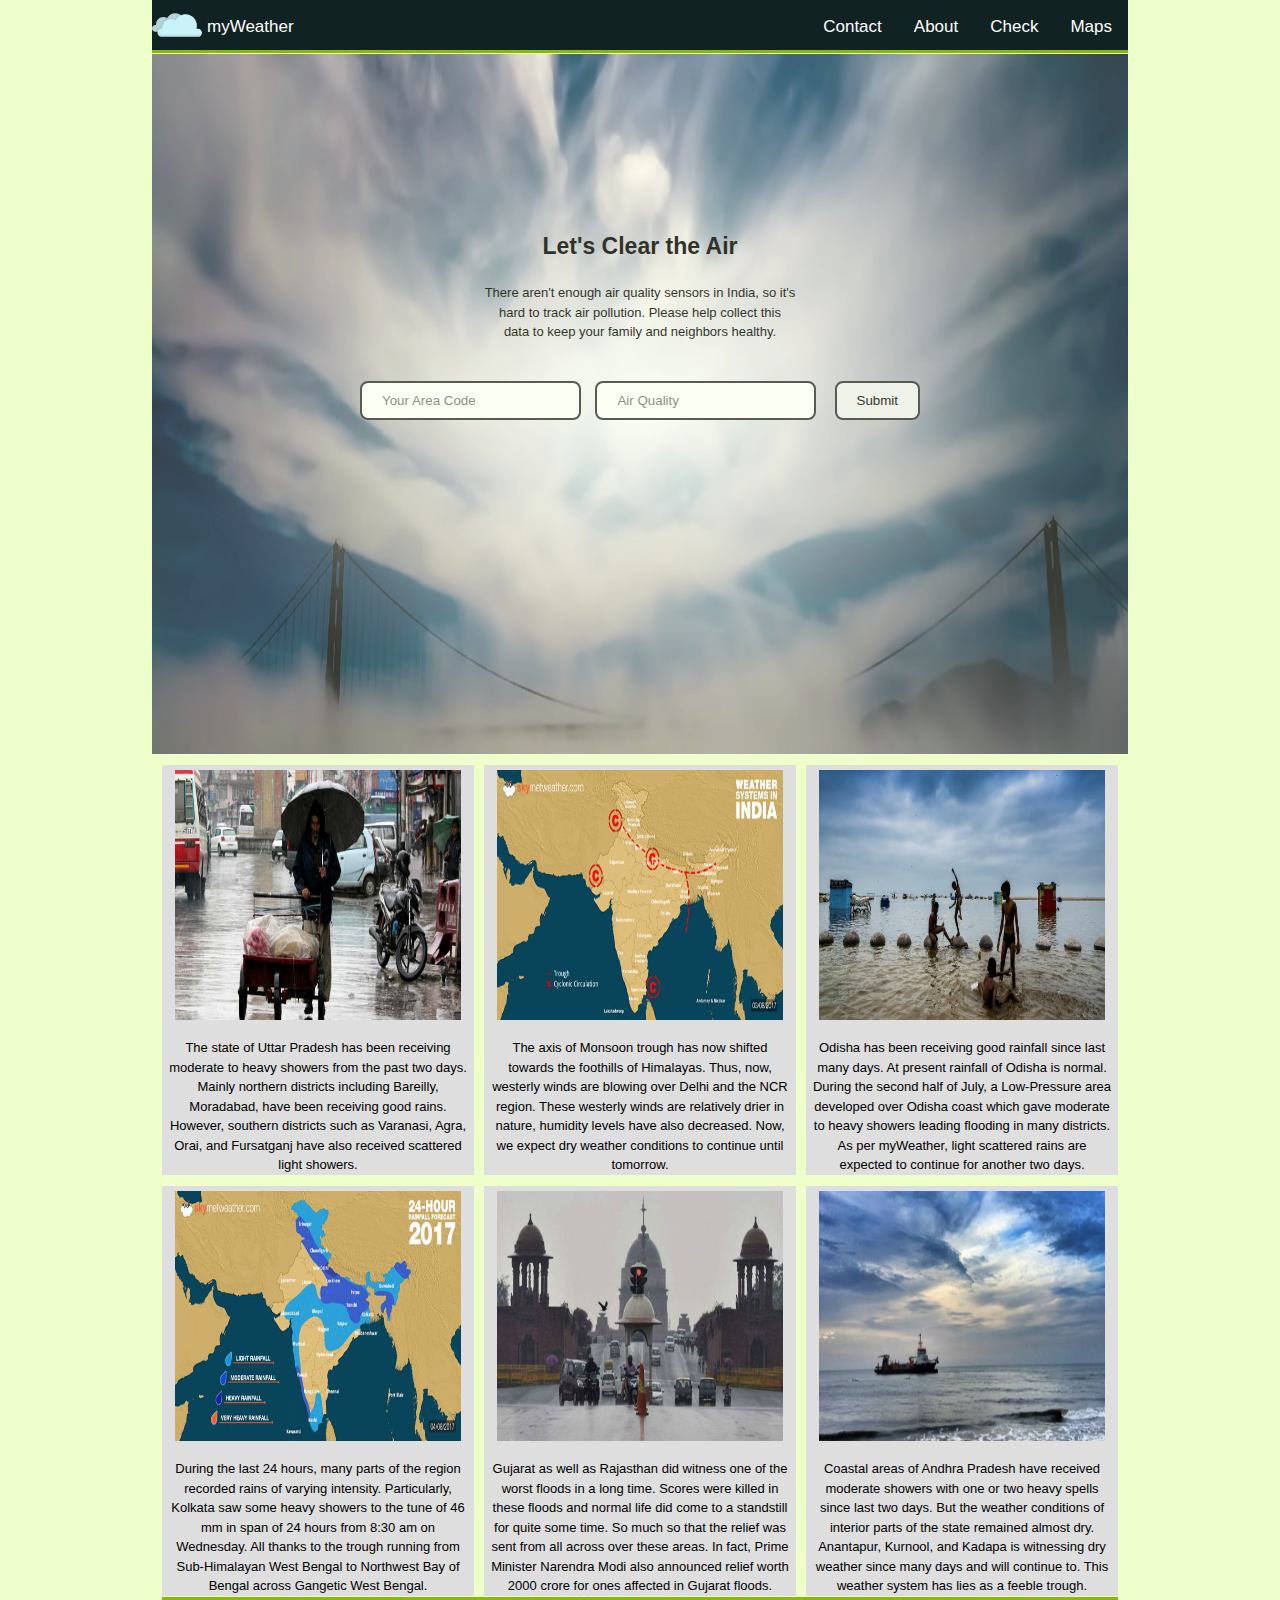
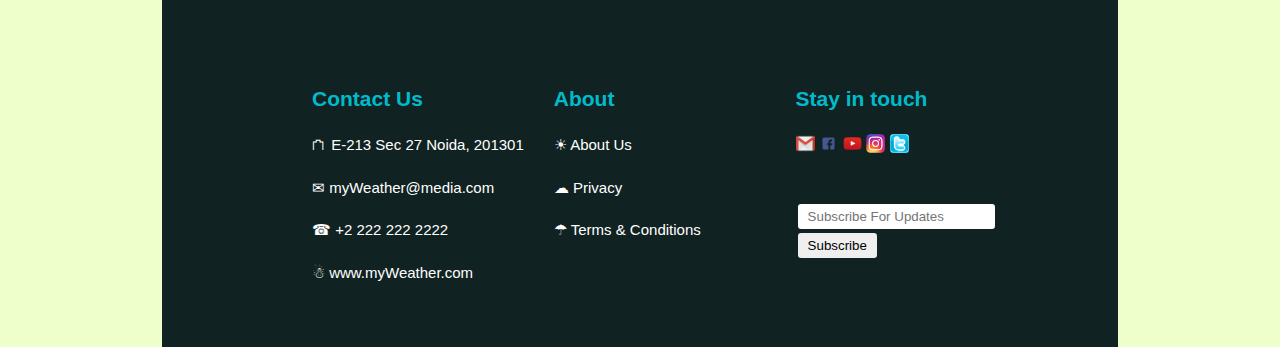
<file: weather/weather960/index.html>
<!doctype html>
<title>Home</title>
<link rel="stylesheet" href="css/style.css">
<link rel="stylesheet" href="css/960_12_col.css">
<link rel="stylesheet" href="css/text.css">

<body>
    <!-- Navbar Start -->
    <div class="container_12">
        <div class="nav">
            <a class="right" href="#">myWeather</a>
            <a href="#">Maps</a>
            <a href="html/videos.html">Check</a>
            <a href="#">About</a>
            <a href="#">Contact</a>
        </div>
    </div>
    <!-- Navbar End -->
    <!-- Hero Start -->
    <div class="container_12">
        <div class="hero">
            <br>
            <br>
            <br>
            <br>
            <br>
            <br>
            <br>
            <br>
            <h2>Let's Clear the Air</h2>
            <p>There aren't enough air quality sensors in India, so it's
                <br>hard to track air pollution. Please help collect this
                <br>data to keep your family and neighbors healthy.</p>
            <br>
            <input type="text" placeholder="Your Area Code" /> &nbsp;&nbsp;
            <input type="text" placeholder="Air Quality" /> &nbsp;&nbsp;&nbsp;
            <input type="submit" value="Submit" />
            <br>
            <br>
        </div>
    </div>
    <!-- Hero End -->
    <!-- 3 Columns Start -->
    <div class="container_12">
        <div class="col">
            <table>
                <tr>
                    <div class="grid_4">
                        <td><img src="./images/1.jpg">
                            <br>
                            <p>The state of Uttar Pradesh has been receiving moderate to heavy showers from the past two days. Mainly northern districts including Bareilly, Moradabad, have been receiving good rains. However, southern districts such as Varanasi, Agra, Orai, and Fursatganj have also received scattered light showers.</p>
                        </td>
                    </div>
                    <div class="grid_4">
                        <td><img src="./images/2.jpg">
                            <br>
                            <p>The axis of Monsoon trough has now shifted towards the foothills of Himalayas. Thus, now, westerly winds are blowing over Delhi and the NCR region. These westerly winds are relatively drier in nature, humidity levels have also decreased. Now, we expect dry weather conditions to continue until tomorrow.</p>
                        </td>
                    </div>
                    <div class="grid_4">
                        <td><img src="./images/3.jpg">
                            <br>
                            <p>Odisha has been receiving good rainfall since last many days. At present rainfall of Odisha is normal. During the second half of July, a Low-Pressure area developed over Odisha coast which gave moderate to heavy showers leading flooding in many districts. As per myWeather, light scattered rains are expected to continue for another two days.</p>
                        </td>
                    </div>
                </tr>
            </table>
        </div>
    </div>
    <div class="container_12">
        <div class="col">
            <table>
                <tr>
                    <div class="grid_4">
                        <td><img src="./images/4.jpg">
                            <br>
                            <p>During the last 24 hours, many parts of the region recorded rains of varying intensity. Particularly, Kolkata saw some heavy showers to the tune of 46 mm in span of 24 hours from 8:30 am on Wednesday. All thanks to the trough running from Sub-Himalayan West Bengal to Northwest Bay of Bengal across Gangetic West Bengal.</p>
                        </td>
                    </div>
                    <div class="grid_4">
                        <td><img src="./images/5.jpg">
                            <br>
                            <p>Gujarat as well as Rajasthan did witness one of the worst floods in a long time. Scores were killed in these floods and normal life did come to a standstill for quite some time. So much so that the relief was sent from all across over these areas. In fact, Prime Minister Narendra Modi also announced relief worth 2000 crore for ones affected in Gujarat floods.</p>
                        </td>
                    </div>
                    <div class="grid_4">
                        <td><img src="./images/6.jpg">
                            <br>
                            <p>Coastal areas of Andhra Pradesh have received moderate showers with one or two heavy spells since last two days. But the weather conditions of interior parts of the state remained almost dry. Anantapur, Kurnool, and Kadapa is witnessing dry weather since many days and will continue to. This weather system has lies as a feeble trough.</p>
                        </td>
                    </div>
                </tr>
            </table>
        </div>
    </div>
    <!-- 3 Columns End -->
    <!-- Footer Start -->
	<footer>
    <div class="container_12">
        <div class="grid_12">
            <div class="footer">
                <div class="row">
                    <div class="col1">
                        <h3>Contact Us</h3>
                        <p>&#9963 E-213 Sec 27 Noida, 201301</p>
                        <p>&#9993 myWeather@media.com</p>
                        <p>&#9742 +2 222 222 2222</p>
                        <p>&#9731 www.myWeather.com</p>
                    </div>
                    <div class="col2">
                        <h3>About</h3>
                        <p>&#9728 About Us</p>
                        <p>&#9729 Privacy</p>
                        <p>&#9730 Terms & Conditions</p>
                    </div>
                    <div class="col3">
                        <h3>Stay in touch</h3>
                        <p><a href="https://gmail.com" target="_blank"><img src="./images/gmail.png"></a>
                            <a href="https://facebook.com" target="_blank"><img src="./images/facebook.png"></a>
                            <a href="https://youtube.com" target="_blank"><img src="./images/youtube.png"></a>
                            <a href="https://instagram.com" target="_blank"><img src="./images/insta.png"></a>
                            <a href="https://twitter.com" target="_blank"><img src="./images/twitter.png"></a></p>
                        <br>
                        <input type="email" placeholder="Subscribe For Updates">&nbsp;&nbsp;
                        <button>Subscribe</button>
                    </div>
                </div>
            </div>
        </div>
    </div>
	</footer>
    <!-- Footer End -->
</body>
</file>
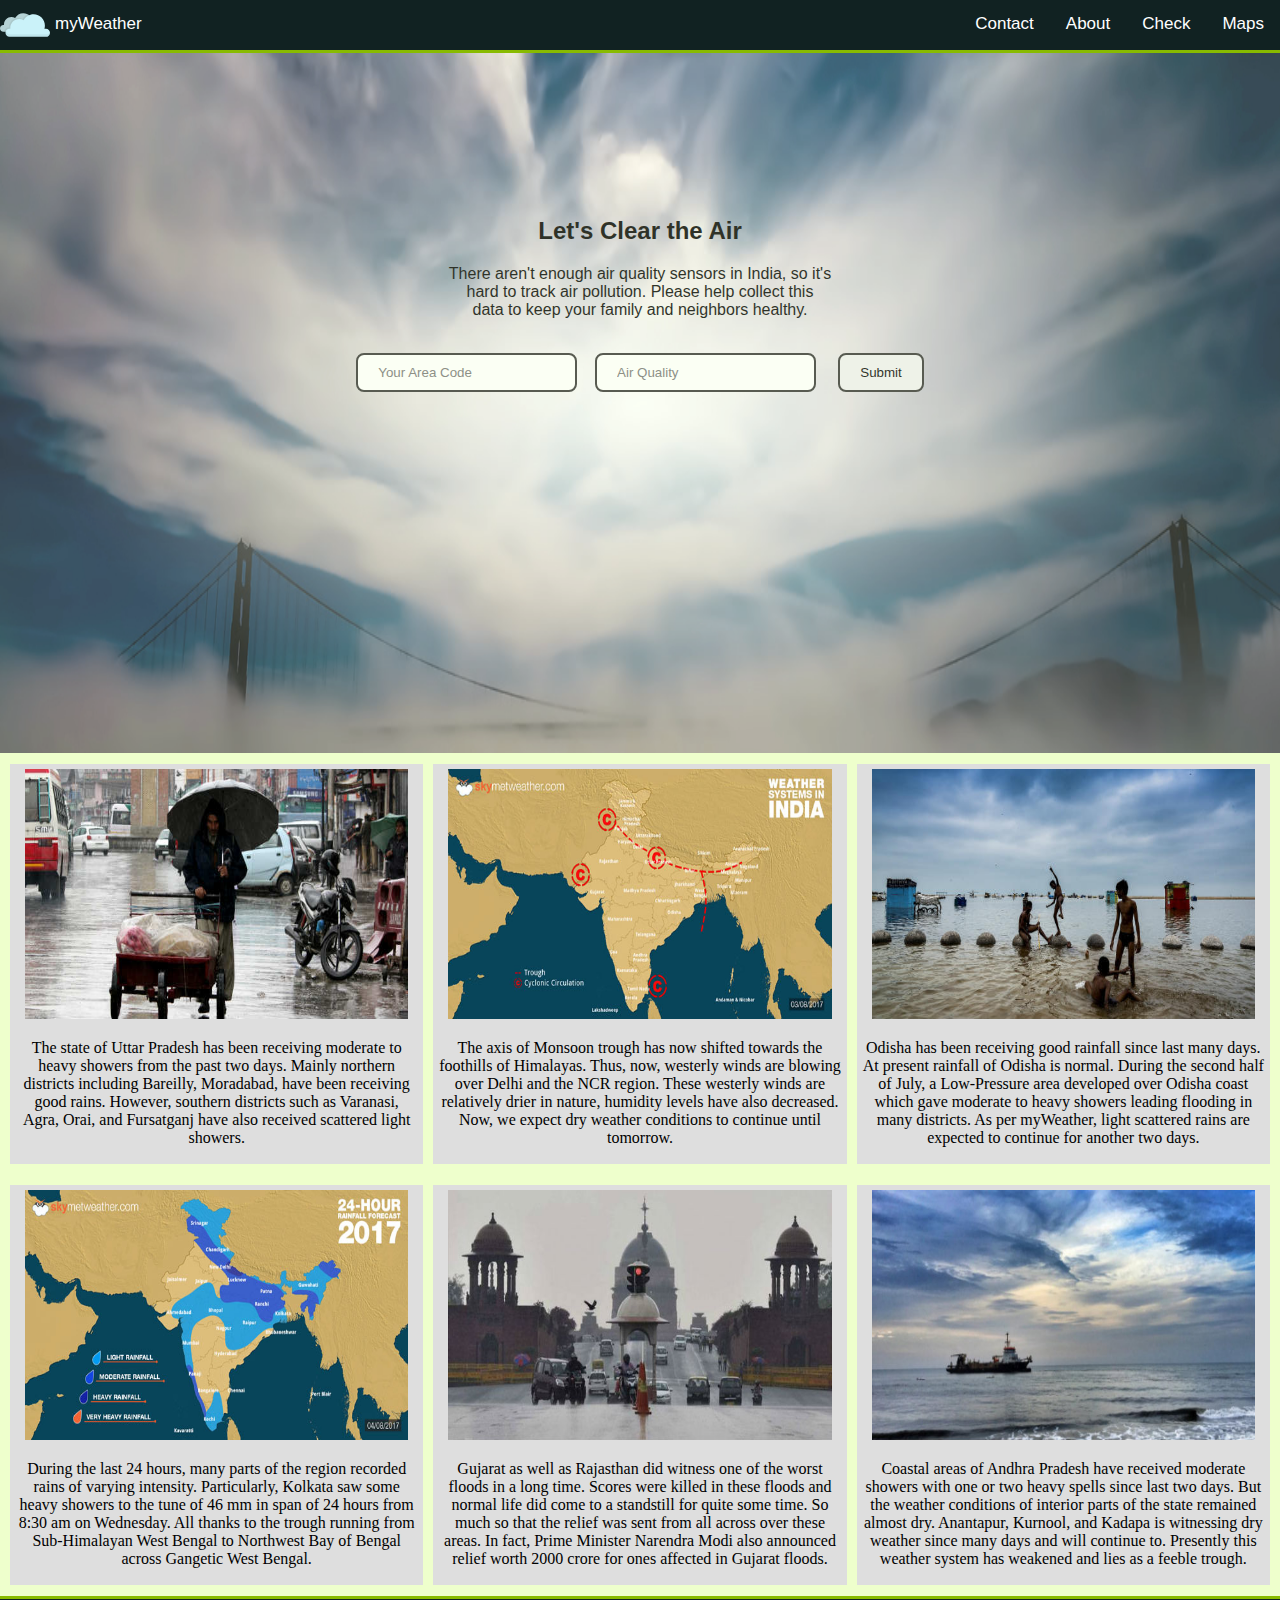
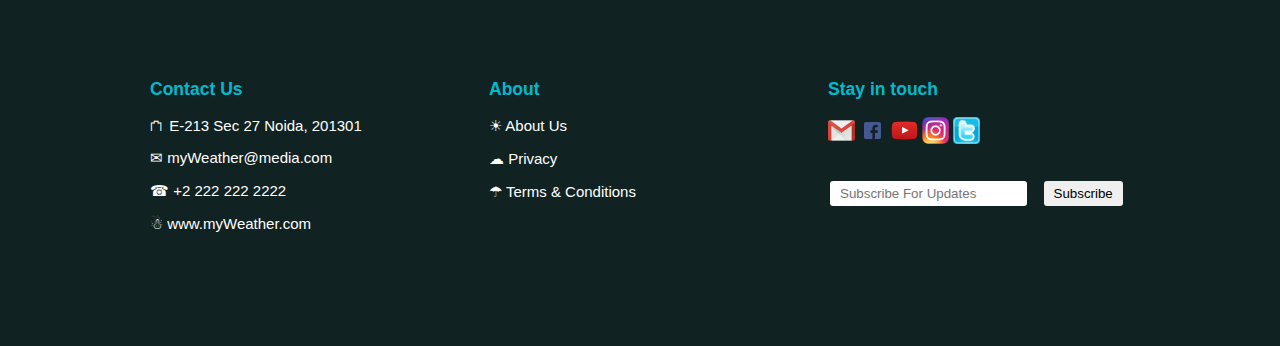
<file: weather/weatherSimple/index.html>
<!doctype html>
<title>Home</title>
<link rel="stylesheet" href="css/style.css">

<body>
    <!-- Navbar Start -->
    <div class="nav">
        <a class="right" href="#">myWeather</a>
        <a href="#">Maps</a>
        <a href="html/videos.html">Check</a>
        <a href="#">About</a>
        <a href="#">Contact</a>
    </div>
    <!-- Navbar End -->
    <!-- Hero Start -->
    <div class="hero">
        <br>
        <br>
        <br>
        <br>
        <br>
        <br>
        <br>
        <br>
        <h2>Let's Clear the Air</h2>
        <p>There aren't enough air quality sensors in India, so it's
            <br>hard to track air pollution. Please help collect this
            <br>data to keep your family and neighbors healthy.</p>
        <br>
        <input type="text" placeholder="Your Area Code" /> &nbsp;&nbsp;
        <input type="text" placeholder="Air Quality" /> &nbsp;&nbsp;&nbsp;
        <input type="submit" value="Submit" />
        <br>
        <br>
    </div>
    <!-- Hero End -->
    <!-- 3 Columns Start -->
    <div class="col">
        <table>
            <tr>
                <td><img src="./images/1.jpg">
                    <br>
                    <p>The state of Uttar Pradesh has been receiving moderate to heavy showers from the past two days. Mainly northern districts including Bareilly, Moradabad, have been receiving good rains. However, southern districts such as Varanasi, Agra, Orai, and Fursatganj have also received scattered light showers.</p>
                </td>
                <td><img src="./images/2.jpg">
                    <br>
                    <p>The axis of Monsoon trough has now shifted towards the foothills of Himalayas. Thus, now, westerly winds are blowing over Delhi and the NCR region. These westerly winds are relatively drier in nature, humidity levels have also decreased. Now, we expect dry weather conditions to continue until tomorrow.</p>
                </td>
                <td><img src="./images/3.jpg">
                    <br>
                    <p>Odisha has been receiving good rainfall since last many days. At present rainfall of Odisha is normal. During the second half of July, a Low-Pressure area developed over Odisha coast which gave moderate to heavy showers leading flooding in many districts. As per myWeather, light scattered rains are expected to continue for another two days.</p>
                </td>
            </tr>
        </table>
    </div>
    <div class="col">
        <table>
            <tr>
                <td><img src="./images/4.jpg">
                    <br>
                    <p>During the last 24 hours, many parts of the region recorded rains of varying intensity. Particularly, Kolkata saw some heavy showers to the tune of 46 mm in span of 24 hours from 8:30 am on Wednesday. All thanks to the trough running from Sub-Himalayan West Bengal to Northwest Bay of Bengal across Gangetic West Bengal.</p>
                </td>
                <td><img src="./images/5.jpg">
                    <br>
                    <p>Gujarat as well as Rajasthan did witness one of the worst floods in a long time. Scores were killed in these floods and normal life did come to a standstill for quite some time. So much so that the relief was sent from all across over these areas. In fact, Prime Minister Narendra Modi also announced relief worth 2000 crore for ones affected in Gujarat floods.</p>
                </td>
                <td><img src="./images/6.jpg">
                    <br>
                    <p>Coastal areas of Andhra Pradesh have received moderate showers with one or two heavy spells since last two days. But the weather conditions of interior parts of the state remained almost dry. Anantapur, Kurnool, and Kadapa is witnessing dry weather since many days and will continue to. Presently this weather system has weakened and lies as a feeble trough.</p>
                </td>
            </tr>
        </table>
    </div>
    <!-- 3 Columns End -->
    <!-- Footer Start -->
	<footer>
    <div class="footer">
        <div class="row">
            <div class="col1">
                <h3>Contact Us</h3>
                <p>&#9963 E-213 Sec 27 Noida, 201301</p>
                <p>&#9993 myWeather@media.com</p>
                <p>&#9742 +2 222 222 2222</p>
                <p>&#9731 www.myWeather.com</p>
            </div>
            <div class="col2">
                <h3>About</h3>
                <p>&#9728 About Us</p>
                <p>&#9729 Privacy</p>
                <p>&#9730 Terms & Conditions</p>
            </div>
            <div class="col3">
                <h3>Stay in touch</h3>
                <p><a href="https://gmail.com" target="_blank"><img src="./images/gmail.png"></a>
                    <a href="https://facebook.com" target="_blank"><img src="./images/facebook.png"></a>
                    <a href="https://youtube.com" target="_blank"><img src="./images/youtube.png"></a>
                    <a href="https://instagram.com" target="_blank"><img src="./images/insta.png"></a>
                    <a href="https://twitter.com" target="_blank"><img src="./images/twitter.png"></a></p>
                <br>
                <input type="email" placeholder="Subscribe For Updates">&nbsp;&nbsp;
                <button>Subscribe</button>
            </div>
        </div>
    </div>
	</footer>
    <!-- Footer End -->
</body>
</file>
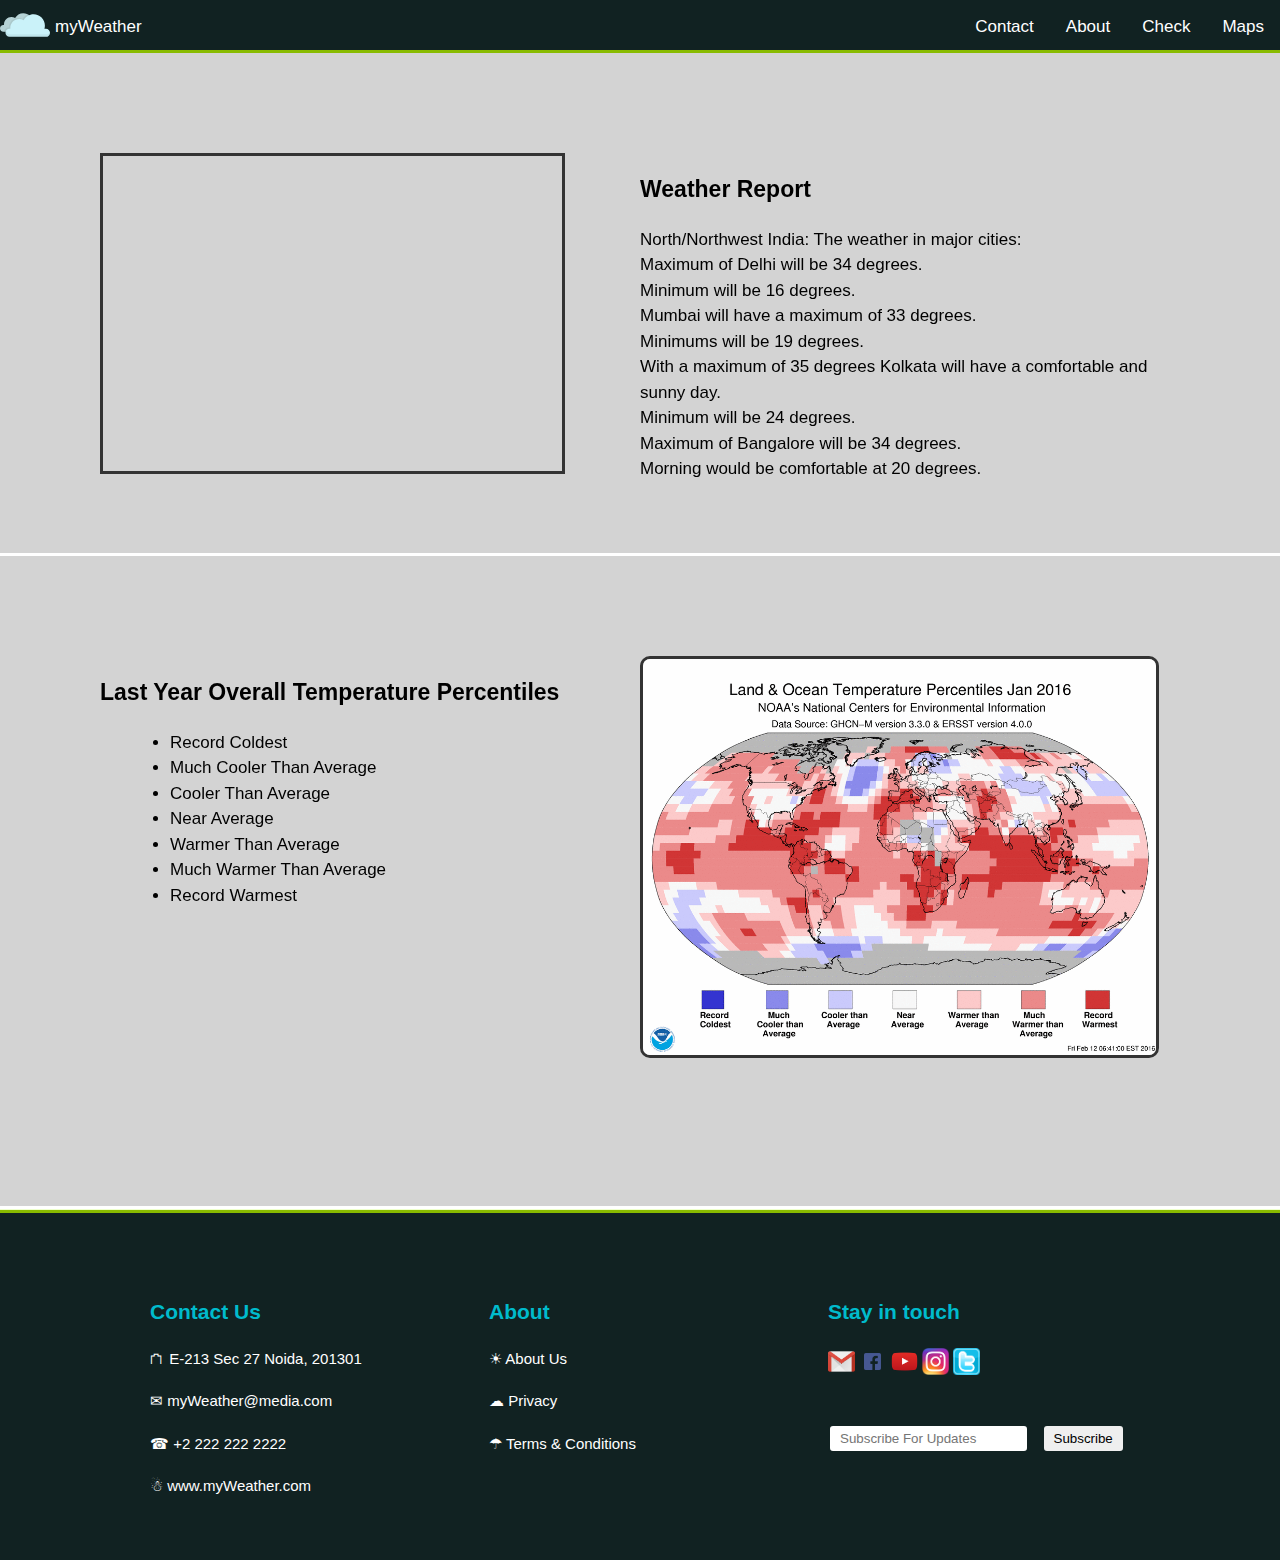
<file: HTML Assignment/anotherOriginal.html>
<!doctype html>
<title>Another</title>
<link rel="stylesheet" href="css/style.css">
<link rel="stylesheet" href="css/960_12_col.css">
<link rel="stylesheet" href="css/text.css">

<body>
    <!-- Navbar Start -->
    <div class="nav">
        <a class="right" href="#">myWeather</a>
        <a href="#">Maps</a>
        <a href="#">Check</a>
        <a href="#">About</a>
        <a href="#">Contact</a>
    </div>
    <!-- Navbar End -->
    <!-- Column Start -->
    <div class="hero1">
        <div class="col11">
            <iframe src="https://www.youtube.com/embed/nCu8mwHOCAY" frameborder="0" allowfullscreen>
            </iframe>
        </div>
        <div class="col22">
            <h2 align="left">Weather Report</h2>
            <p>North/Northwest India: The weather in major cities:
                <br> Maximum of Delhi will be 34 degrees.
                <br> Minimum will be 16 degrees.
                <br> Mumbai will have a maximum of 33 degrees.
                <br> Minimums will be 19 degrees.
                <br> With a maximum of 35 degrees Kolkata will have a comfortable and sunny day.
                <br> Minimum will be 24 degrees.
                <br> Maximum of Bangalore will be 34 degrees.
                <br> Morning would be comfortable at 20 degrees.</p>
        </div>
    </div>
    <!-- Column End -->
    <!-- Column Start -->
    <div class="hero2">
        <div class="col11">
            <h2>Last Year Overall Temperature Percentiles</h2>
            <p>
                <ul>
                    <li>Record Coldest
                        <li>Much Cooler Than Average
                            <li>Cooler Than Average
                                <li>Near Average
                                    <li>Warmer Than Average
                                        <li>Much Warmer Than Average
                                            <li>Record Warmest
            </p>
            <br>
        </div>
        <div class="col22">
            <img src="./images/h2.gif" alt="Weather Graph">
        </div>
    </div>
    <!-- Column End -->
    <!-- Footer Start -->
    <div class="footer">
        <div class="row">
            <div class="col1">
                <h3>Contact Us</h3>
                <p>&#9963 E-213 Sec 27 Noida, 201301</p>
                <p>&#9993 myWeather@media.com</p>
                <p>&#9742 +2 222 222 2222</p>
                <p>&#9731 www.myWeather.com</p>
            </div>
            <div class="col2">
                <h3>About</h3>
                <p>&#9728 About Us</p>
                <p>&#9729 Privacy</p>
                <p>&#9730 Terms & Conditions </p>
            </div>
            <div class="col3">
                <h3>Stay in touch</h3>
                <p><a href="https://gmail.com" target="_blank"><img src="./images/gmail.png"></a>
                    <a href="https://facebook.com" target="_blank"><img src="./images/facebook.png"></a>
                    <a href="https://youtube.com" target="_blank"><img src="./images/youtube.png"></a>
                    <a href="https://instagram.com" target="_blank"><img src="./images/insta.png"></a>
                    <a href="https://twitter.com" target="_blank"><img src="./images/twitter.png"></a></p>
                <br>
                <input type="email" placeholder="Subscribe For Updates">&nbsp;&nbsp;
                <button>Subscribe</button>
            </div>
        </div>
    </div>
    <!-- Footer End -->
</body>
</file>
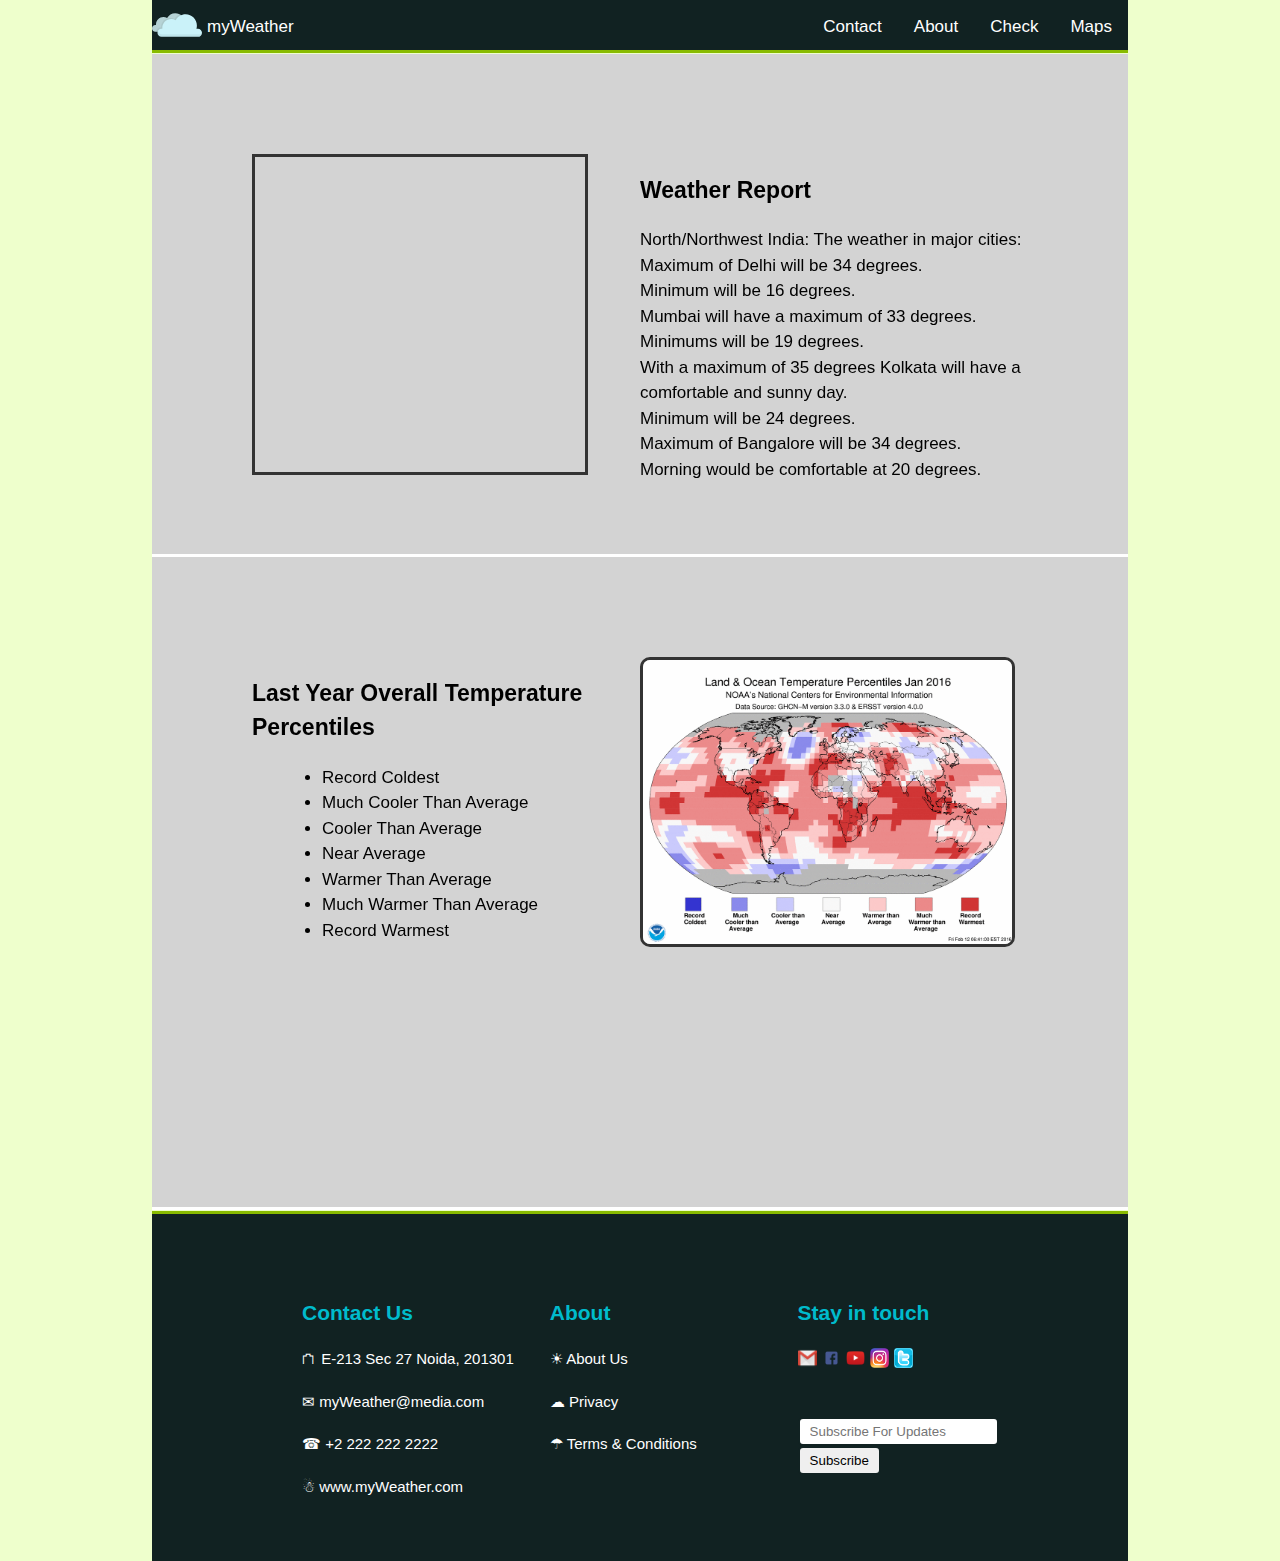
<file: HTML Assignment/anotherWithGrid960.html>
<!doctype html>
<title>Another</title>
<link rel="stylesheet" href="css/style.css">
<link rel="stylesheet" href="css/960_12_col.css">
<link rel="stylesheet" href="css/text.css">

<body>
    <!-- Navbar Start -->
    <div class="container_12">
        <div class="nav">
            <a class="right" href="#">myWeather</a>
            <a href="#">Maps</a>
            <a href="#">Check</a>
            <a href="#">About</a>
            <a href="#">Contact</a>
        </div>
    </div>
    <!-- Navbar End -->
    <!-- Column Start -->
    <div class="container_12">
        <div class="hero1">
            <div class="col11">
                <iframe src="https://www.youtube.com/embed/nCu8mwHOCAY" frameborder="0" allowfullscreen>
                </iframe>
            </div>
            <div class="col22">
                <h2 align="left">Weather Report</h2>
                <p>North/Northwest India: The weather in major cities:
                    <br> Maximum of Delhi will be 34 degrees.
                    <br> Minimum will be 16 degrees.
                    <br> Mumbai will have a maximum of 33 degrees.
                    <br> Minimums will be 19 degrees.
                    <br> With a maximum of 35 degrees Kolkata will have a comfortable and sunny day.
                    <br> Minimum will be 24 degrees.
                    <br> Maximum of Bangalore will be 34 degrees.
                    <br> Morning would be comfortable at 20 degrees.</p>
            </div>
        </div>
    </div>
    <!-- Column End -->
    <!-- Column Start -->
    <div class="container_12">
        <div class="hero2">
            <div class="col11">
                <h2>Last Year Overall Temperature Percentiles</h2>
                <p>
                    <ul>
                        <li>Record Coldest
                            <li>Much Cooler Than Average
                                <li>Cooler Than Average
                                    <li>Near Average
                                        <li>Warmer Than Average
                                            <li>Much Warmer Than Average
                                                <li>Record Warmest
                </p>
                <br>
            </div>
            <div class="col22">
                <img src="./images/h2.gif" alt="Weather Graph">
            </div>
        </div>
    </div>
    <!-- Column End -->
    <!-- Footer Start -->
    <div class="container_12">
        <div class="footer">
            <div class="row">
                <div class="col1">
                    <h3>Contact Us</h3>
                    <p>&#9963 E-213 Sec 27 Noida, 201301</p>
                    <p>&#9993 myWeather@media.com</p>
                    <p>&#9742 +2 222 222 2222</p>
                    <p>&#9731 www.myWeather.com</p>
                </div>
                <div class="col2">
                    <h3>About</h3>
                    <p>&#9728 About Us</p>
                    <p>&#9729 Privacy</p>
                    <p>&#9730 Terms & Conditions </p>
                </div>
                <div class="col3">
                    <h3>Stay in touch</h3>
                    <p><a href="https://gmail.com" target="_blank"><img src="./images/gmail.png"></a>
                        <a href="https://facebook.com" target="_blank"><img src="./images/facebook.png"></a>
                        <a href="https://youtube.com" target="_blank"><img src="./images/youtube.png"></a>
                        <a href="https://instagram.com" target="_blank"><img src="./images/insta.png"></a>
                        <a href="https://twitter.com" target="_blank"><img src="./images/twitter.png"></a></p>
                    <br>
                    <input type="email" placeholder="Subscribe For Updates">&nbsp;&nbsp;
                    <button>Subscribe</button>
                </div>
            </div>
        </div>
    </div>
    <!-- Footer End -->
</body>
</file>
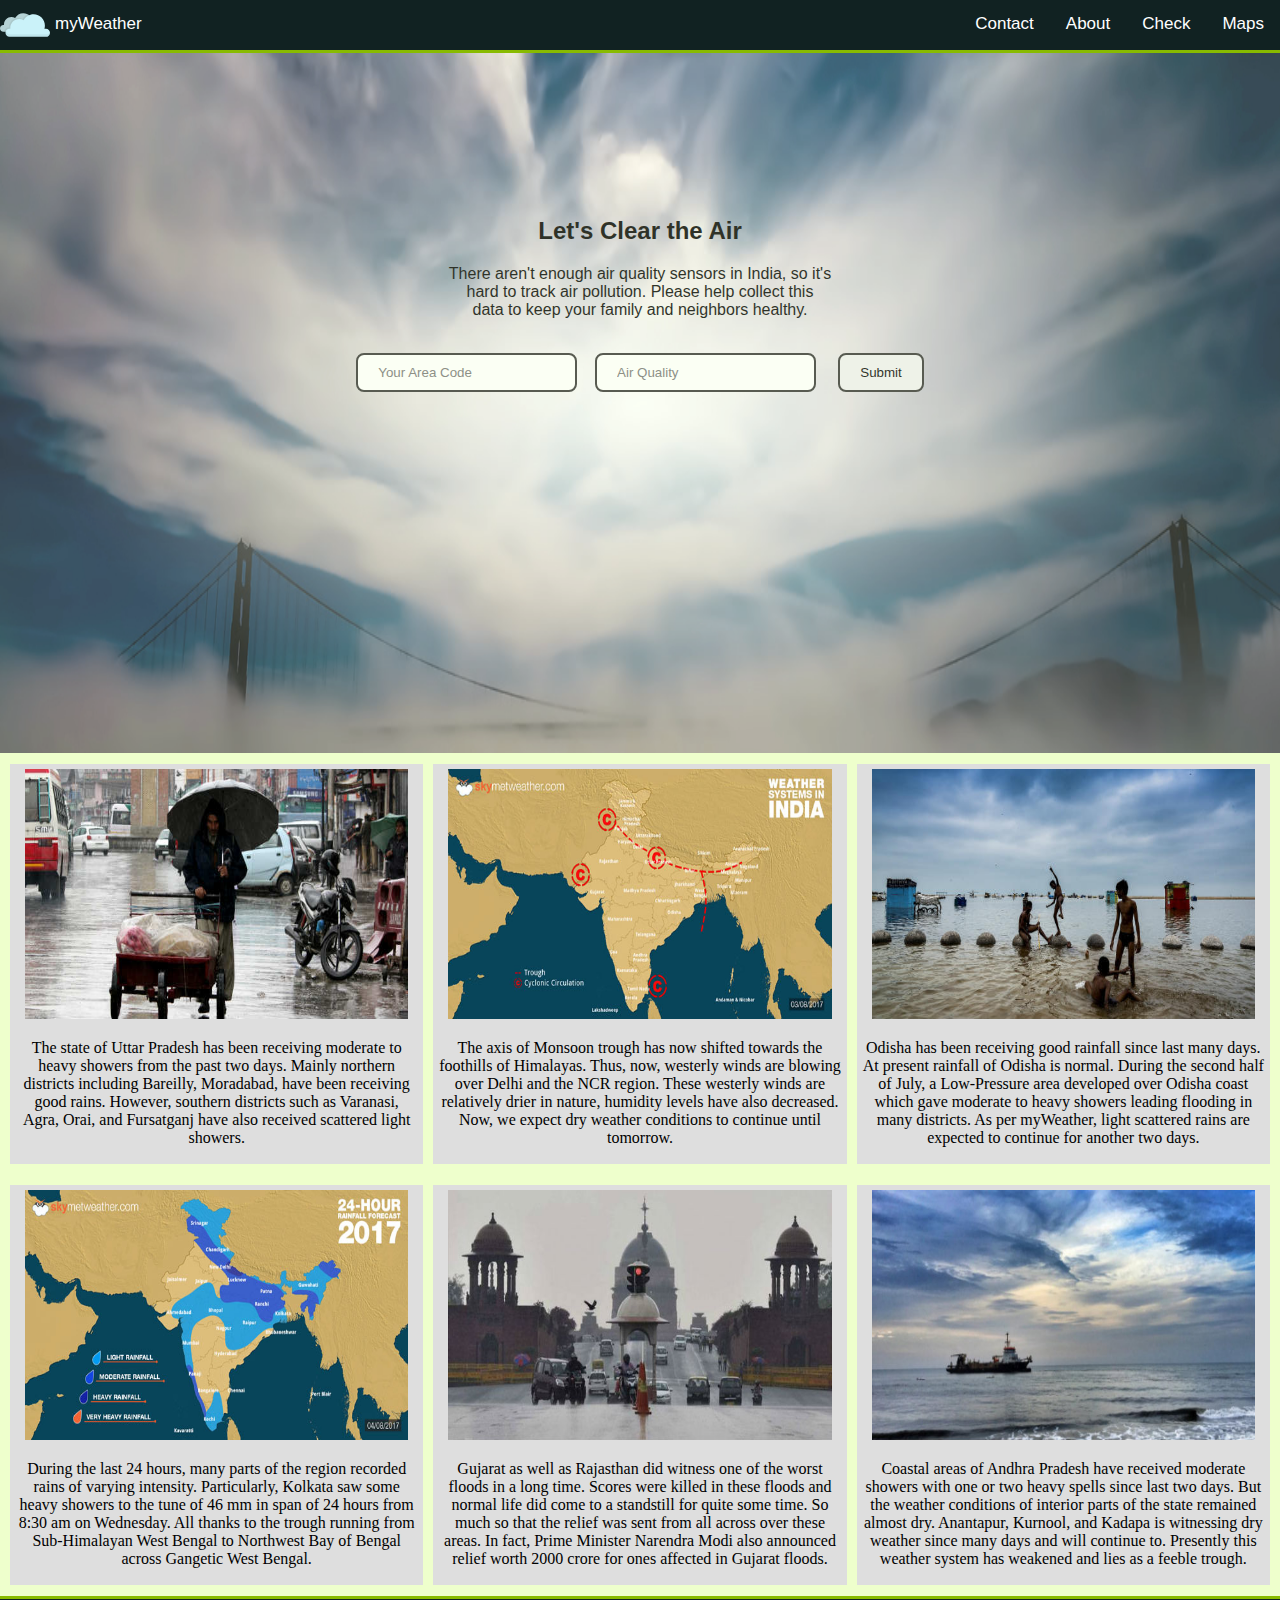
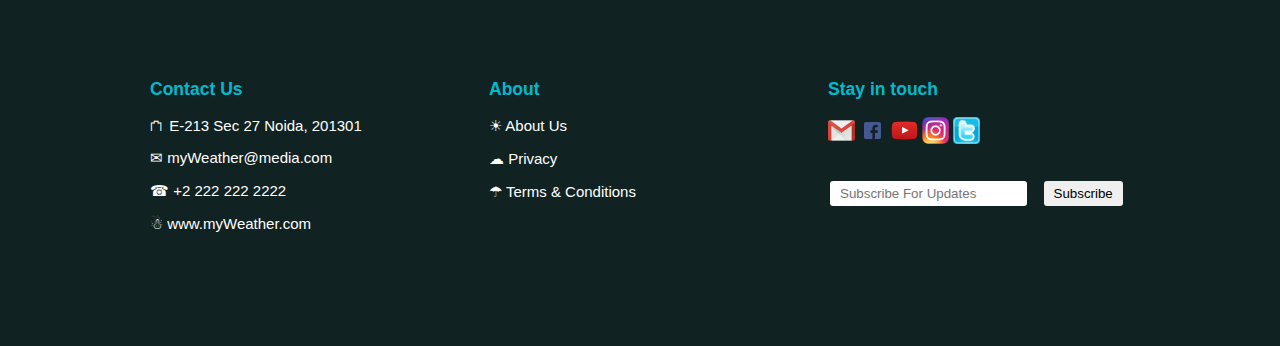
<file: HTML Assignment/indexOriginal.html>
<!doctype html>
<title>Home</title>
<link rel="stylesheet" href="css/style.css">

<body>
    <!-- Navbar Start -->
    <div class="nav">
        <a class="right" href="#">myWeather</a>
        <a href="#">Maps</a>
        <a href="./another_original.html">Check</a>
        <a href="#">About</a>
        <a href="#">Contact</a>
    </div>
    <!-- Navbar End -->
    <!-- Hero Start -->
    <div class="hero">
        <br>
        <br>
        <br>
        <br>
        <br>
        <br>
        <br>
        <br>
        <h2>Let's Clear the Air</h2>
        <p>There aren't enough air quality sensors in India, so it's
            <br>hard to track air pollution. Please help collect this
            <br>data to keep your family and neighbors healthy.</p>
        <br>
        <input type="text" placeholder="Your Area Code" /> &nbsp;&nbsp;
        <input type="text" placeholder="Air Quality" /> &nbsp;&nbsp;&nbsp;
        <input type="submit" value="Submit" />
        <br>
        <br>
    </div>
    <!-- Hero End -->
    <!-- 3 Columns Start -->
    <div class="col">
        <table>
            <tr>
                <td><img src="./images/1.jpg">
                    <br>
                    <p>The state of Uttar Pradesh has been receiving moderate to heavy showers from the past two days. Mainly northern districts including Bareilly, Moradabad, have been receiving good rains. However, southern districts such as Varanasi, Agra, Orai, and Fursatganj have also received scattered light showers.</p>
                </td>
                <td><img src="./images/2.jpg">
                    <br>
                    <p>The axis of Monsoon trough has now shifted towards the foothills of Himalayas. Thus, now, westerly winds are blowing over Delhi and the NCR region. These westerly winds are relatively drier in nature, humidity levels have also decreased. Now, we expect dry weather conditions to continue until tomorrow.</p>
                </td>
                <td><img src="./images/3.jpg">
                    <br>
                    <p>Odisha has been receiving good rainfall since last many days. At present rainfall of Odisha is normal. During the second half of July, a Low-Pressure area developed over Odisha coast which gave moderate to heavy showers leading flooding in many districts. As per myWeather, light scattered rains are expected to continue for another two days.</p>
                </td>
            </tr>
        </table>
    </div>
    <div class="col">
        <table>
            <tr>
                <td><img src="./images/4.jpg">
                    <br>
                    <p>During the last 24 hours, many parts of the region recorded rains of varying intensity. Particularly, Kolkata saw some heavy showers to the tune of 46 mm in span of 24 hours from 8:30 am on Wednesday. All thanks to the trough running from Sub-Himalayan West Bengal to Northwest Bay of Bengal across Gangetic West Bengal.</p>
                </td>
                <td><img src="./images/5.jpg">
                    <br>
                    <p>Gujarat as well as Rajasthan did witness one of the worst floods in a long time. Scores were killed in these floods and normal life did come to a standstill for quite some time. So much so that the relief was sent from all across over these areas. In fact, Prime Minister Narendra Modi also announced relief worth 2000 crore for ones affected in Gujarat floods.</p>
                </td>
                <td><img src="./images/6.jpg">
                    <br>
                    <p>Coastal areas of Andhra Pradesh have received moderate showers with one or two heavy spells since last two days. But the weather conditions of interior parts of the state remained almost dry. Anantapur, Kurnool, and Kadapa is witnessing dry weather since many days and will continue to. Presently this weather system has weakened and lies as a feeble trough.</p>
                </td>
            </tr>
        </table>
    </div>
    <!-- 3 Columns End -->
    <!-- Footer Start -->
    <div class="footer">
        <div class="row">
            <div class="col1">
                <h3>Contact Us</h3>
                <p>&#9963 E-213 Sec 27 Noida, 201301</p>
                <p>&#9993 myWeather@media.com</p>
                <p>&#9742 +2 222 222 2222</p>
                <p>&#9731 www.myWeather.com</p>
            </div>
            <div class="col2">
                <h3>About</h3>
                <p>&#9728 About Us</p>
                <p>&#9729 Privacy</p>
                <p>&#9730 Terms & Conditions</p>
            </div>
            <div class="col3">
                <h3>Stay in touch</h3>
                <p><a href="https://gmail.com" target="_blank"><img src="./images/gmail.png"></a>
                    <a href="https://facebook.com" target="_blank"><img src="./images/facebook.png"></a>
                    <a href="https://youtube.com" target="_blank"><img src="./images/youtube.png"></a>
                    <a href="https://instagram.com" target="_blank"><img src="./images/insta.png"></a>
                    <a href="https://twitter.com" target="_blank"><img src="./images/twitter.png"></a></p>
                <br>
                <input type="email" placeholder="Subscribe For Updates">&nbsp;&nbsp;
                <button>Subscribe</button>
            </div>
        </div>
    </div>
    <!-- Footer End -->
</body>
</file>
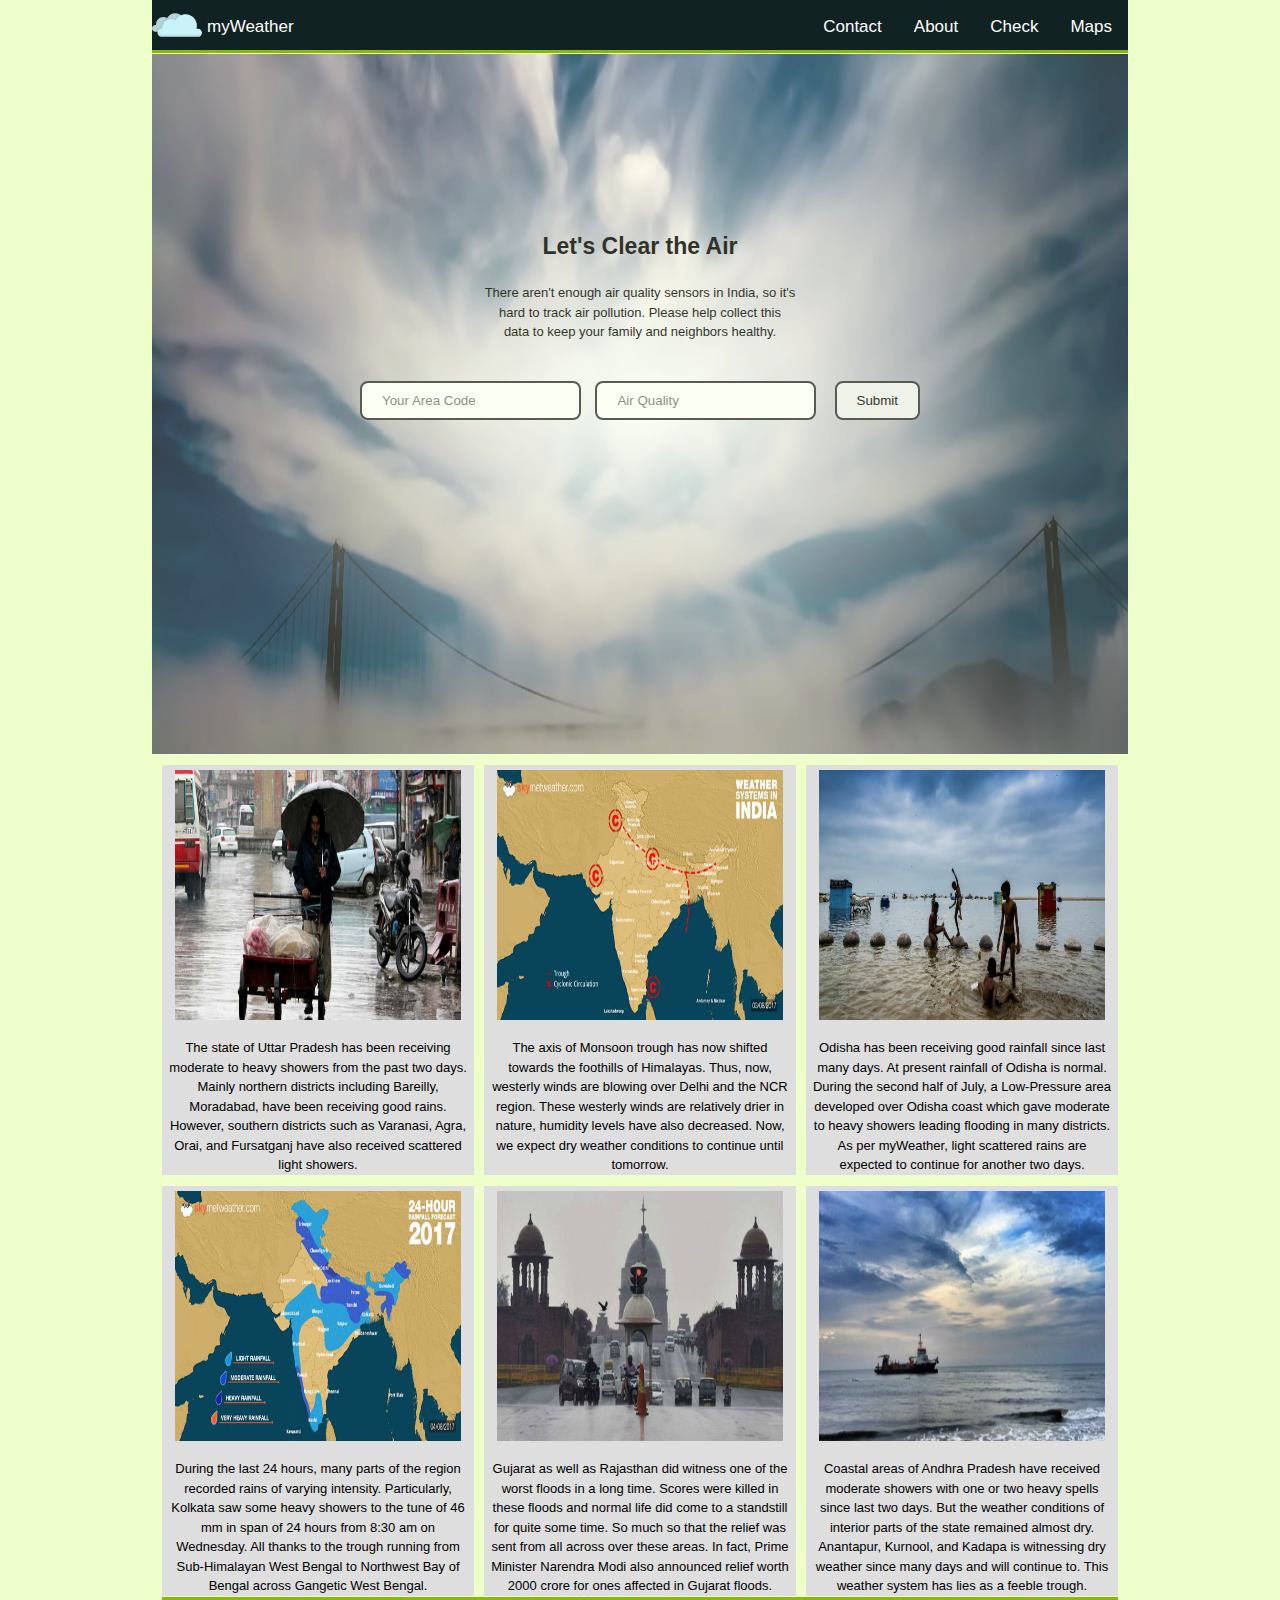
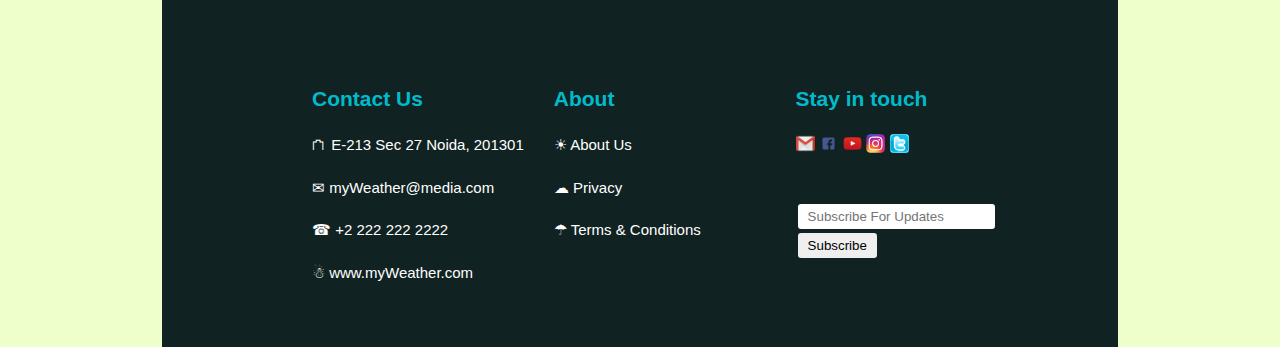
<file: HTML Assignment/indexWithGrid960.html>
<!doctype html>
<title>Home</title>
<link rel="stylesheet" href="css/style.css">
<link rel="stylesheet" href="css/960_12_col.css">
<link rel="stylesheet" href="css/text.css">

<body>
    <!-- Navbar Start -->
    <div class="container_12">
        <div class="nav">
            <a class="right" href="#">myWeather</a>
            <a href="#">Maps</a>
            <a href="./another.html">Check</a>
            <a href="#">About</a>
            <a href="#">Contact</a>
        </div>
    </div>
    <!-- Navbar End -->
    <!-- Hero Start -->
    <div class="container_12">
        <div class="hero">
            <br>
            <br>
            <br>
            <br>
            <br>
            <br>
            <br>
            <br>
            <h2>Let's Clear the Air</h2>
            <p>There aren't enough air quality sensors in India, so it's
                <br>hard to track air pollution. Please help collect this
                <br>data to keep your family and neighbors healthy.</p>
            <br>
            <input type="text" placeholder="Your Area Code" /> &nbsp;&nbsp;
            <input type="text" placeholder="Air Quality" /> &nbsp;&nbsp;&nbsp;
            <input type="submit" value="Submit" />
            <br>
            <br>
        </div>
    </div>
    <!-- Hero End -->
    <!-- 3 Columns Start -->
    <div class="container_12">
        <div class="col">
            <table>
                <tr>
                    <div class="grid_4">
                        <td><img src="./images/1.jpg">
                            <br>
                            <p>The state of Uttar Pradesh has been receiving moderate to heavy showers from the past two days. Mainly northern districts including Bareilly, Moradabad, have been receiving good rains. However, southern districts such as Varanasi, Agra, Orai, and Fursatganj have also received scattered light showers.</p>
                        </td>
                    </div>
                    <div class="grid_4">
                        <td><img src="./images/2.jpg">
                            <br>
                            <p>The axis of Monsoon trough has now shifted towards the foothills of Himalayas. Thus, now, westerly winds are blowing over Delhi and the NCR region. These westerly winds are relatively drier in nature, humidity levels have also decreased. Now, we expect dry weather conditions to continue until tomorrow.</p>
                        </td>
                    </div>
                    <div class="grid_4">
                        <td><img src="./images/3.jpg">
                            <br>
                            <p>Odisha has been receiving good rainfall since last many days. At present rainfall of Odisha is normal. During the second half of July, a Low-Pressure area developed over Odisha coast which gave moderate to heavy showers leading flooding in many districts. As per myWeather, light scattered rains are expected to continue for another two days.</p>
                        </td>
                    </div>
                </tr>
            </table>
        </div>
    </div>
    <div class="container_12">
        <div class="col">
            <table>
                <tr>
                    <div class="grid_4">
                        <td><img src="./images/4.jpg">
                            <br>
                            <p>During the last 24 hours, many parts of the region recorded rains of varying intensity. Particularly, Kolkata saw some heavy showers to the tune of 46 mm in span of 24 hours from 8:30 am on Wednesday. All thanks to the trough running from Sub-Himalayan West Bengal to Northwest Bay of Bengal across Gangetic West Bengal.</p>
                        </td>
                    </div>
                    <div class="grid_4">
                        <td><img src="./images/5.jpg">
                            <br>
                            <p>Gujarat as well as Rajasthan did witness one of the worst floods in a long time. Scores were killed in these floods and normal life did come to a standstill for quite some time. So much so that the relief was sent from all across over these areas. In fact, Prime Minister Narendra Modi also announced relief worth 2000 crore for ones affected in Gujarat floods.</p>
                        </td>
                    </div>
                    <div class="grid_4">
                        <td><img src="./images/6.jpg">
                            <br>
                            <p>Coastal areas of Andhra Pradesh have received moderate showers with one or two heavy spells since last two days. But the weather conditions of interior parts of the state remained almost dry. Anantapur, Kurnool, and Kadapa is witnessing dry weather since many days and will continue to. This weather system has lies as a feeble trough.</p>
                        </td>
                    </div>
                </tr>
            </table>
        </div>
    </div>
    <!-- 3 Columns End -->
    <!-- Footer Start -->
    <div class="container_12">
        <div class="grid_12">
            <div class="footer">
                <div class="row">
                    <div class="col1">
                        <h3>Contact Us</h3>
                        <p>&#9963 E-213 Sec 27 Noida, 201301</p>
                        <p>&#9993 myWeather@media.com</p>
                        <p>&#9742 +2 222 222 2222</p>
                        <p>&#9731 www.myWeather.com</p>
                    </div>
                    <div class="col2">
                        <h3>About</h3>
                        <p>&#9728 About Us</p>
                        <p>&#9729 Privacy</p>
                        <p>&#9730 Terms & Conditions</p>
                    </div>
                    <div class="col3">
                        <h3>Stay in touch</h3>
                        <p><a href="https://gmail.com" target="_blank"><img src="./images/gmail.png"></a>
                            <a href="https://facebook.com" target="_blank"><img src="./images/facebook.png"></a>
                            <a href="https://youtube.com" target="_blank"><img src="./images/youtube.png"></a>
                            <a href="https://instagram.com" target="_blank"><img src="./images/insta.png"></a>
                            <a href="https://twitter.com" target="_blank"><img src="./images/twitter.png"></a></p>
                        <br>
                        <input type="email" placeholder="Subscribe For Updates">&nbsp;&nbsp;
                        <button>Subscribe</button>
                    </div>
                </div>
            </div>
        </div>
    </div>
    <!-- Footer End -->
</body>
</file>
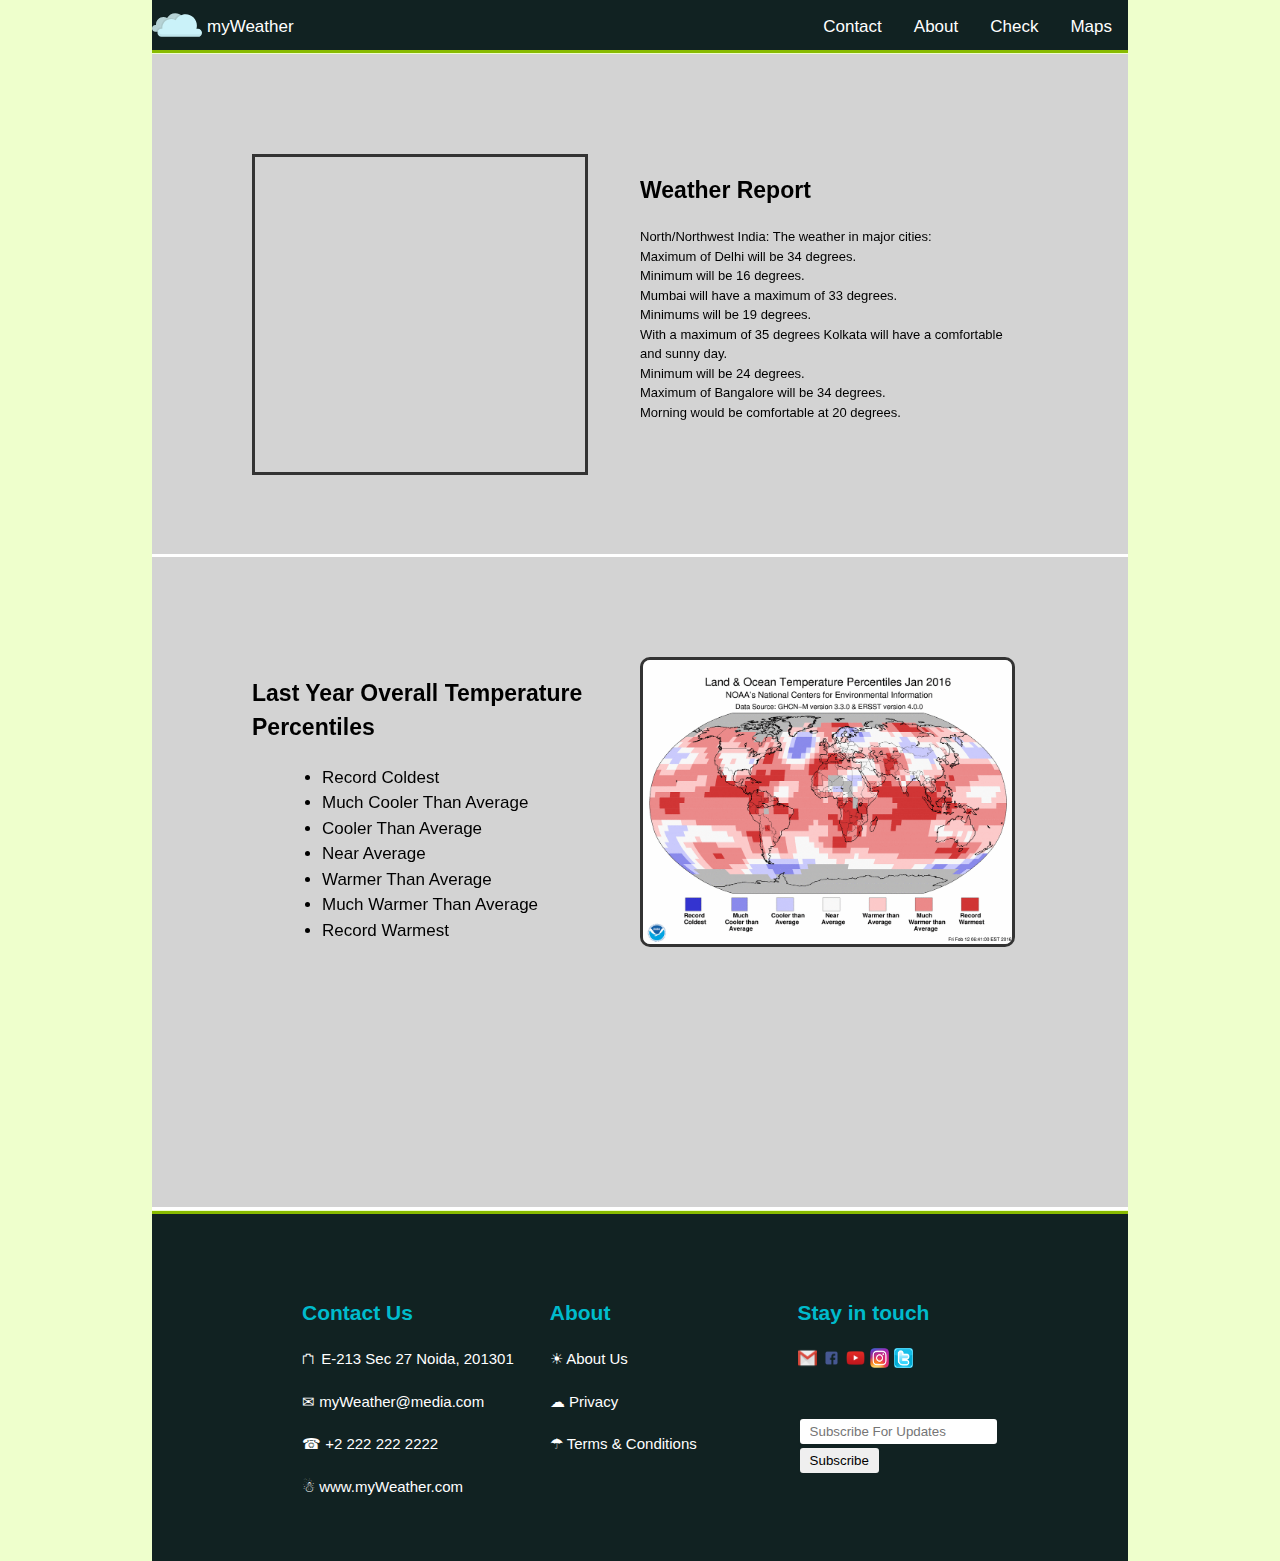
<file: weather/weather960/html/videos.html>
<!doctype html>
<title>Another</title>
<link rel="stylesheet" href="../css/style.css">
<link rel="stylesheet" href="../css/960_12_col.css">
<link rel="stylesheet" href="../css/text.css">

<body>
    <!-- Navbar Start -->
    <div class="container_12">
        <div class="nav">
            <a class="right" href="#">myWeather</a>
            <a href="#">Maps</a>
            <a href="../index.html">Check</a>
            <a href="#">About</a>
            <a href="#">Contact</a>
        </div>
    </div>
    <!-- Navbar End -->
    <!-- Column Start -->
    <div class="container_12">
        <div class="hero1">
            <div class="col11">
                <iframe src="https://www.youtube.com/embed/nCu8mwHOCAY" frameborder="0" allowfullscreen>
                </iframe>
            </div>
            <div class="col22">
                <h2 align="left">Weather Report</h2>
                <p>North/Northwest India: The weather in major cities:
                    <br> Maximum of Delhi will be 34 degrees.
                    <br> Minimum will be 16 degrees.
                    <br> Mumbai will have a maximum of 33 degrees.
                    <br> Minimums will be 19 degrees.
                    <br> With a maximum of 35 degrees Kolkata will have a comfortable and sunny day.
                    <br> Minimum will be 24 degrees.
                    <br> Maximum of Bangalore will be 34 degrees.
                    <br> Morning would be comfortable at 20 degrees.</p>
            </div>
        </div>
    </div>
    <!-- Column End -->
    <!-- Column Start -->
    <div class="container_12">
        <div class="hero2">
            <div class="col11">
                <h2>Last Year Overall Temperature Percentiles</h2>
                <p>
                    <ul>
                        <li>Record Coldest
                            <li>Much Cooler Than Average
                                <li>Cooler Than Average
                                    <li>Near Average
                                        <li>Warmer Than Average
                                            <li>Much Warmer Than Average
                                                <li>Record Warmest
                </p>
                <br>
            </div>
            <div class="col22">
                <img src="../images/h2.gif" alt="Weather Graph">
            </div>
        </div>
    </div>
    <!-- Column End -->
    <!-- Footer Start -->
	<footer>
    <div class="container_12">
        <div class="footer">
            <div class="row">
                <div class="col1">
                    <h3>Contact Us</h3>
                    <p>&#9963 E-213 Sec 27 Noida, 201301</p>
                    <p>&#9993 myWeather@media.com</p>
                    <p>&#9742 +2 222 222 2222</p>
                    <p>&#9731 www.myWeather.com</p>
                </div>
                <div class="col2">
                    <h3>About</h3>
                    <p>&#9728 About Us</p>
                    <p>&#9729 Privacy</p>
                    <p>&#9730 Terms & Conditions </p>
                </div>
                <div class="col3">
                    <h3>Stay in touch</h3>
                    <p><a href="https://gmail.com" target="_blank"><img src="../images/gmail.png"></a>
                        <a href="https://facebook.com" target="_blank"><img src="../images/facebook.png"></a>
                        <a href="https://youtube.com" target="_blank"><img src="../images/youtube.png"></a>
                        <a href="https://instagram.com" target="_blank"><img src="../images/insta.png"></a>
                        <a href="https://twitter.com" target="_blank"><img src="../images/twitter.png"></a></p>
                    <br>
                    <input type="email" placeholder="Subscribe For Updates">&nbsp;&nbsp;
                    <button>Subscribe</button>
                </div>
            </div>
        </div>
    </div>
	</footer>
    <!-- Footer End -->
</body>
</file>
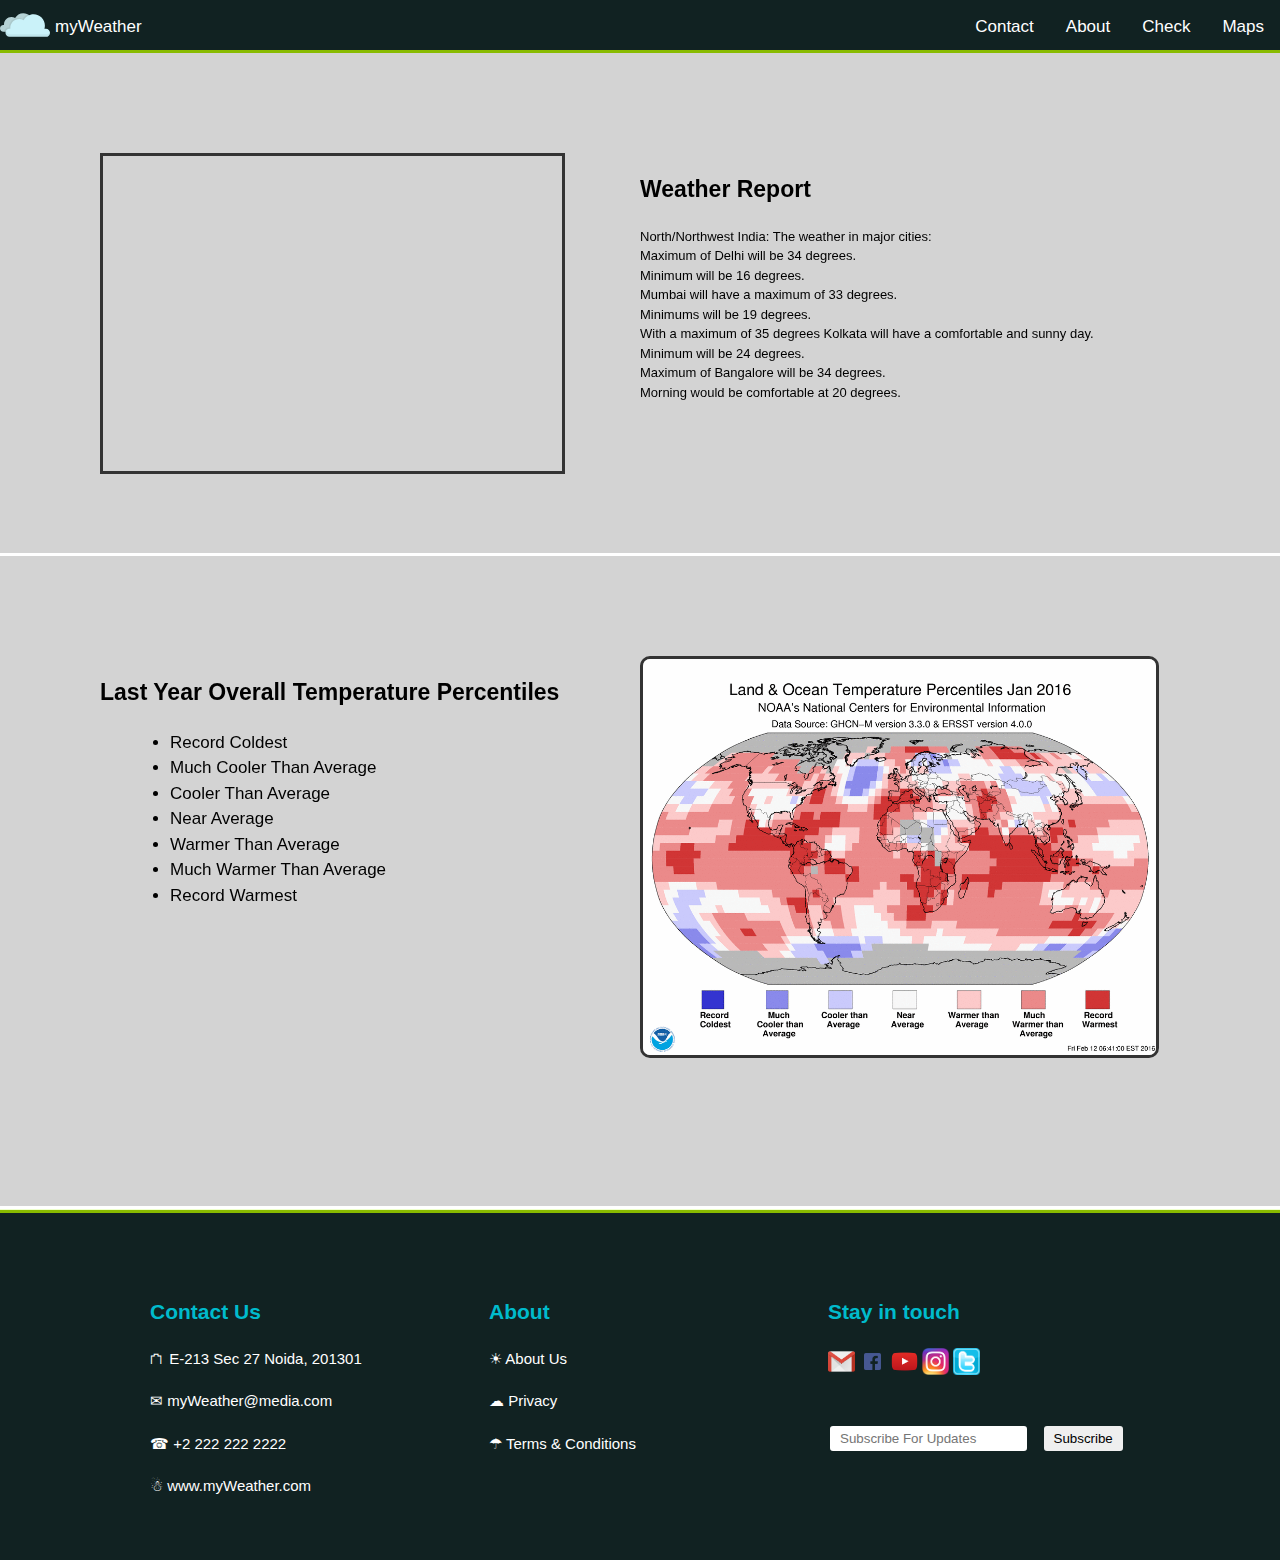
<file: weather/weatherSimple/html/videos.html>
<!doctype html>
<title>Another</title>
<link rel="stylesheet" href="../css/style.css">
<link rel="stylesheet" href="../css/960_12_col.css">
<link rel="stylesheet" href="../css/text.css">

<body>
    <!-- Navbar Start -->
    <div class="nav">
        <a class="right" href="#">myWeather</a>
        <a href="#">Maps</a>
        <a href="../index.html">Check</a>
        <a href="#">About</a>
        <a href="#">Contact</a>
    </div>
    <!-- Navbar End -->
    <!-- Column Start -->
    <div class="hero1">
        <div class="col11">
            <iframe src="https://www.youtube.com/embed/nCu8mwHOCAY" frameborder="0" allowfullscreen>
            </iframe>
        </div>
        <div class="col22">
            <h2 align="left">Weather Report</h2>
            <p>North/Northwest India: The weather in major cities:
                <br> Maximum of Delhi will be 34 degrees.
                <br> Minimum will be 16 degrees.
                <br> Mumbai will have a maximum of 33 degrees.
                <br> Minimums will be 19 degrees.
                <br> With a maximum of 35 degrees Kolkata will have a comfortable and sunny day.
                <br> Minimum will be 24 degrees.
                <br> Maximum of Bangalore will be 34 degrees.
                <br> Morning would be comfortable at 20 degrees.</p>
        </div>
    </div>
    <!-- Column End -->
    <!-- Column Start -->
    <div class="hero2">
        <div class="col11">
            <h2>Last Year Overall Temperature Percentiles</h2>
            <p>
                <ul>
                    <li>Record Coldest
                        <li>Much Cooler Than Average
                            <li>Cooler Than Average
                                <li>Near Average
                                    <li>Warmer Than Average
                                        <li>Much Warmer Than Average
                                            <li>Record Warmest
            </p>
            <br>
        </div>
        <div class="col22">
            <img src="../images/h2.gif" alt="Weather Graph">
        </div>
    </div>
    <!-- Column End -->
    <!-- Footer Start -->
	<footer>
    <div class="footer">
        <div class="row">
            <div class="col1">
                <h3>Contact Us</h3>
                <p>&#9963 E-213 Sec 27 Noida, 201301</p>
                <p>&#9993 myWeather@media.com</p>
                <p>&#9742 +2 222 222 2222</p>
                <p>&#9731 www.myWeather.com</p>
            </div>
            <div class="col2">
                <h3>About</h3>
                <p>&#9728 About Us</p>
                <p>&#9729 Privacy</p>
                <p>&#9730 Terms & Conditions </p>
            </div>
            <div class="col3">
                <h3>Stay in touch</h3>
                <p><a href="https://gmail.com" target="_blank"><img src="../images/gmail.png"></a>
                    <a href="https://facebook.com" target="_blank"><img src="../images/facebook.png"></a>
                    <a href="https://youtube.com" target="_blank"><img src="../images/youtube.png"></a>
                    <a href="https://instagram.com" target="_blank"><img src="../images/insta.png"></a>
                    <a href="https://twitter.com" target="_blank"><img src="../images/twitter.png"></a></p>
                <br>
                <input type="email" placeholder="Subscribe For Updates">&nbsp;&nbsp;
                <button>Subscribe</button>
            </div>
        </div>
    </div>
	</footer>
    <!-- Footer End -->
</body>
</file>
<file: weather/weather960/css/style.css>
body {
    background-color: #efc;
    padding-bottom: 0px;
}

td {
    width: 33%;
    height: 100%;
    background-color: #DEDEDE;
    padding-left: 5px;
    padding-right: 5px;
    padding-top: 5px;
    text-align: center;
}

img {
    width: 95%;
    height: 250px;
}

iframe {
    border: 3px solid #333;
    width: 85%;
    height: 315px;
}

li {
    font-size: 17px;
}

/* Navbar */

.nav {
    font-family: Comic Sans MS, cursive, sans-serif;
    background-image: url(../images/logo.svg);
    background-size: 50px 50px;
    border-bottom: 3px solid #8b0;
    width: auto;
    height: 50px;
    background-color: #122;
    background-position: left;
    background-repeat: no-repeat;
    margin: -8px -8px 0px;
}

.nav .right {

    float: left;
    color: #fff;
    text-align: center;
    padding: 14px 55px;
    text-decoration: none;
    font-size: 17px;
}

.nav a {

    float: right;
    color: #fff;
    text-align: center;
    padding: 14px 16px;
    text-decoration: none;
    font-size: 17px;
}

/* Hero Unit */

.hero {

    font-family: Comic Sans MS, cursive, sans-serif;
    width: auto;
    height: 700px;
    background-image: url(../images/hero.jpg);
    background-size: 100% 100%;
    background-repeat: no-repeat;
    margin: 0px -8px 0px;
    text-align: center;
    opacity: 0.8;
}

.col22 img {
    width: 95%;
    height: 1%;
    border: 3px solid #333;
    border-radius: 10px;
}

.hero1 {

    width: auto;
    padding: 100px 100px;
    background-color: lightgrey;
    border-bottom: 3px solid #fff;
    margin: 0px -8px 0px;
    height: 300px;
}

.hero2 {

    width: auto;
    padding: 100px 100px;
    background-color: lightgrey;
    border-bottom: 3px solid #fff;
    margin: 0px -8px 0px;
    height: 450px;
}

.col {
    margin: 1px -8px 0px;
    width: auto;
    height: 420px;
    overflow: hidden;
}

.col table {
	  border-spacing: 10px;
}

.row {
    width: auto;
    padding-left: 150px;
    border-bottom: 3px solid #8b0;
}

.col1 {
    font-family: Comic Sans MS, cursive, sans-serif;
    font-size: 15px;
    width: 30%;
    float: left;
    padding-top: 65px;
}

.col11,
.col22 {
    width: 50%;
    float: left;
}

.col2,
.col3 {
    font-family: Comic Sans MS, cursive, sans-serif;
    font-size: 15px;
    width: 30%;
    float: left;
    padding-top: 65px;
}

.col1 h3,
.col2 h3,
.col3 h3 {
    color: #0bc;
}

.col1 p,
.col2 p, 
.col3 p {

    color: #fff;
}

.col3 img {
    height: 8%;
    width: 8%;
}

.hero input {
    padding: 10px 20px;
    border: 2px solid #333;
    border-radius: 8px;
}

.col3 input,
.col3 button {
    padding: 5px 10px;
    border-radius: 5px;
    border: 2px solid #122;
}

/* Footer */

.footer {
    background-color: #122;
    width: auto;
    height: 350px;
    margin: 1px -8px 0px;
    margin-bottom: -8px;
}
</file>
<file: weather/weather960/css/960_12_col.css>
/*
  960 Grid System ~ Core CSS.
  Learn more ~ http://960.gs/

  Licensed under GPL and MIT.
*/

/*
  Forces backgrounds to span full width,
  even if there is horizontal scrolling.
  Increase this if your layout is wider.

  Note: IE6 works fine without this fix.
*/

body {
  min-width: 960px;
}

/* `Container
----------------------------------------------------------------------------------------------------*/

.container_12 {
  margin-left: auto;
  margin-right: auto;
  width: 960px;
}

/* `Grid >> Global
----------------------------------------------------------------------------------------------------*/

.grid_1,
.grid_2,
.grid_3,
.grid_4,
.grid_5,
.grid_6,
.grid_7,
.grid_8,
.grid_9,
.grid_10,
.grid_11,
.grid_12 {
  display: inline;
  float: left;
  margin-left: 10px;
  margin-right: 10px;
}

.push_1, .pull_1,
.push_2, .pull_2,
.push_3, .pull_3,
.push_4, .pull_4,
.push_5, .pull_5,
.push_6, .pull_6,
.push_7, .pull_7,
.push_8, .pull_8,
.push_9, .pull_9,
.push_10, .pull_10,
.push_11, .pull_11 {
  position: relative;
}

/* `Grid >> Children (Alpha ~ First, Omega ~ Last)
----------------------------------------------------------------------------------------------------*/

.alpha {
  margin-left: 0;
}

.omega {
  margin-right: 0;
}

/* `Grid >> 12 Columns
----------------------------------------------------------------------------------------------------*/

.container_12 .grid_1 {
  width: 60px;
}

.container_12 .grid_2 {
  width: 140px;
}

.container_12 .grid_3 {
  width: 220px;
}

.container_12 .grid_4 {
  width: 300px;
}

.container_12 .grid_5 {
  width: 380px;
}

.container_12 .grid_6 {
  width: 460px;
}

.container_12 .grid_7 {
  width: 540px;
}

.container_12 .grid_8 {
  width: 620px;
}

.container_12 .grid_9 {
  width: 700px;
}

.container_12 .grid_10 {
  width: 780px;
}

.container_12 .grid_11 {
  width: 860px;
}

.container_12 .grid_12 {
  width: 940px;
}

/* `Prefix Extra Space >> 12 Columns
----------------------------------------------------------------------------------------------------*/

.container_12 .prefix_1 {
  padding-left: 80px;
}

.container_12 .prefix_2 {
  padding-left: 160px;
}

.container_12 .prefix_3 {
  padding-left: 240px;
}

.container_12 .prefix_4 {
  padding-left: 320px;
}

.container_12 .prefix_5 {
  padding-left: 400px;
}

.container_12 .prefix_6 {
  padding-left: 480px;
}

.container_12 .prefix_7 {
  padding-left: 560px;
}

.container_12 .prefix_8 {
  padding-left: 640px;
}

.container_12 .prefix_9 {
  padding-left: 720px;
}

.container_12 .prefix_10 {
  padding-left: 800px;
}

.container_12 .prefix_11 {
  padding-left: 880px;
}

/* `Suffix Extra Space >> 12 Columns
----------------------------------------------------------------------------------------------------*/

.container_12 .suffix_1 {
  padding-right: 80px;
}

.container_12 .suffix_2 {
  padding-right: 160px;
}

.container_12 .suffix_3 {
  padding-right: 240px;
}

.container_12 .suffix_4 {
  padding-right: 320px;
}

.container_12 .suffix_5 {
  padding-right: 400px;
}

.container_12 .suffix_6 {
  padding-right: 480px;
}

.container_12 .suffix_7 {
  padding-right: 560px;
}

.container_12 .suffix_8 {
  padding-right: 640px;
}

.container_12 .suffix_9 {
  padding-right: 720px;
}

.container_12 .suffix_10 {
  padding-right: 800px;
}

.container_12 .suffix_11 {
  padding-right: 880px;
}

/* `Push Space >> 12 Columns
----------------------------------------------------------------------------------------------------*/

.container_12 .push_1 {
  left: 80px;
}

.container_12 .push_2 {
  left: 160px;
}

.container_12 .push_3 {
  left: 240px;
}

.container_12 .push_4 {
  left: 320px;
}

.container_12 .push_5 {
  left: 400px;
}

.container_12 .push_6 {
  left: 480px;
}

.container_12 .push_7 {
  left: 560px;
}

.container_12 .push_8 {
  left: 640px;
}

.container_12 .push_9 {
  left: 720px;
}

.container_12 .push_10 {
  left: 800px;
}

.container_12 .push_11 {
  left: 880px;
}

/* `Pull Space >> 12 Columns
----------------------------------------------------------------------------------------------------*/

.container_12 .pull_1 {
  left: -80px;
}

.container_12 .pull_2 {
  left: -160px;
}

.container_12 .pull_3 {
  left: -240px;
}

.container_12 .pull_4 {
  left: -320px;
}

.container_12 .pull_5 {
  left: -400px;
}

.container_12 .pull_6 {
  left: -480px;
}

.container_12 .pull_7 {
  left: -560px;
}

.container_12 .pull_8 {
  left: -640px;
}

.container_12 .pull_9 {
  left: -720px;
}

.container_12 .pull_10 {
  left: -800px;
}

.container_12 .pull_11 {
  left: -880px;
}

/* `Clear Floated Elements
----------------------------------------------------------------------------------------------------*/

/* http://sonspring.com/journal/clearing-floats */

.clear {
  clear: both;
  display: block;
  overflow: hidden;
  visibility: hidden;
  width: 0;
  height: 0;
}

/* http://www.yuiblog.com/blog/2010/09/27/clearfix-reloaded-overflowhidden-demystified */

.clearfix:before,
.clearfix:after,
.container_12:before,
.container_12:after {
  content: '.';
  display: block;
  overflow: hidden;
  visibility: hidden;
  font-size: 0;
  line-height: 0;
  width: 0;
  height: 0;
}

.clearfix:after,
.container_12:after {
  clear: both;
}

/*
  The following zoom:1 rule is specifically for IE6 + IE7.
  Move to separate stylesheet if invalid CSS is a problem.
*/

.clearfix,
.container_12 {
  zoom: 1;
}
</file>
<file: weather/weather960/css/text.css>
/*
  960 Grid System ~ Text CSS.
  Learn more ~ http://960.gs/

  Licensed under GPL and MIT.
*/

/* `Basic HTML
----------------------------------------------------------------------------------------------------*/

body {
  font: 13px/1.5 "Helvetica Neue", Arial, "Liberation Sans", FreeSans, sans-serif;
}

pre,
code {
  font-family: "DejaVu Sans Mono", Menlo, Consolas, monospace;
}

hr {
  border: 0 solid #ccc;
  border-top-width: 1px;
  clear: both;
  height: 0;
}

/* `Headings
----------------------------------------------------------------------------------------------------*/

h1 {
  font-size: 25px;
}

h2 {
  font-size: 23px;
}

h3 {
  font-size: 21px;
}

h4 {
  font-size: 19px;
}

h5 {
  font-size: 17px;
}

h6 {
  font-size: 15px;
}

/* `Spacing
----------------------------------------------------------------------------------------------------*/

ol {
  list-style: decimal;
}

ul {
  list-style: disc;
}

li {
  margin-left: 30px;
}

p,
dl,
hr,
h1,
h2,
h3,
h4,
h5,
h6,
ol,
ul,
pre,
table,
address,
fieldset,
figure {
  margin-bottom: 20px;
}
</file>
<file: weather/weatherSimple/css/style.css>
html {
	height: 100%;
}

body {
    background-color: #efc;
    padding-bottom: 0px;
    height: 100%;
}

td {
    width: 33%;
    height: 100%;
    background-color: #DEDEDE;
    padding-left: 5px;
    padding-right: 5px;
    padding-top: 5px;
    text-align: center;
}

img {
    width: 95%;
    height: 250px;
}

iframe {
    border: 3px solid #333;
    width: 85%;
    height: 315px;
}

li {
    font-size: 17px;
}

/* Navbar */

.nav {
    font-family: Comic Sans MS, cursive, sans-serif;
    background-image: url(../images/logo.svg);
    background-size: 50px 50px;
    border-bottom: 3px solid #8b0;
    width: auto;
    height: 50px;
    background-color: #122;
    background-position: left;
    background-repeat: no-repeat;
    margin: -8px -8px 0px;
}

.nav .right {

    float: left;
    color: #fff;
    text-align: center;
    padding: 14px 55px;
    text-decoration: none;
    font-size: 17px;
}

.nav a {

    float: right;
    color: #fff;
    text-align: center;
    padding: 14px 16px;
    text-decoration: none;
    font-size: 17px;
}

/* Hero Unit */

.hero {

    font-family: Comic Sans MS, cursive, sans-serif;
    width: auto;
    height: 700px;
    background-image: url(../images/hero.jpg);
    background-size: 100% 100%;
    background-repeat: no-repeat;
    margin: 0px -8px 0px;
    text-align: center;
    opacity: 0.8;
}

.col22 img {
    width: 95%;
    height: 1%;
    border: 3px solid #333;
    border-radius: 10px;
}

.hero1 {

    width: auto;
    padding: 100px 100px;
    background-color: lightgrey;
    border-bottom: 3px solid #fff;
    margin: 0px -8px 0px;
    height: 300px;
}

.hero2 {

    width: auto;
    padding: 100px 100px;
    background-color: lightgrey;
    border-bottom: 3px solid #fff;
    margin: 0px -8px 0px;
    height: 450px;
}

.col {
    margin: 1px -8px 0px;
    width: auto;
    height: 420px;
    overflow: hidden;
}

.col table {
	  border-spacing: 10px;
}

.row {
    width: auto;
    padding-left: 150px;
    border-bottom: 3px solid #8b0;
}

.col1 {
    font-family: Comic Sans MS, cursive, sans-serif;
    font-size: 15px;
    width: 30%;
    float: left;
    padding-top: 65px;
}

.col11,
.col22 {
    width: 50%;
    float: left;
}

.col2,
.col3 {
    font-family: Comic Sans MS, cursive, sans-serif;
    font-size: 15px;
    width: 30%;
    float: left;
    padding-top: 65px;
}

.col1 h3,
.col2 h3,
.col3 h3 {
    color: #0bc;
}

.col1 p,
.col2 p, 
.col3 p {

    color: #fff;
}

.col3 img {
    height: 8%;
    width: 8%;
}

.hero input {
    padding: 10px 20px;
    border: 2px solid #333;
    border-radius: 8px;
}

.col3 input,
.col3 button {
    padding: 5px 10px;
    border-radius: 5px;
    border: 2px solid #122;
}

/* Footer */

.footer {
    background-color: #122;
    width: auto;
    height: 350px;
    margin: 1px -8px 0px;
    margin-bottom: -8px;
}
</file>
<file: HTML Assignment/css/style.css>
body {
    background-color: #efc;
    padding-bottom: 0px;
}

td {
    width: 33%;
    height: 100%;
    background-color: #DEDEDE;
    padding-left: 5px;
    padding-right: 5px;
    padding-top: 5px;
    text-align: center;
}

img {
    width: 95%;
    height: 250px;
}

iframe {
    border: 3px solid #333;
    width: 85%;
    height: 315px;
}

li {
    font-size: 17px;
}

/* Navbar */

.nav {
    font-family: Comic Sans MS, cursive, sans-serif;
    background-image: url(../images/logo.svg);
    background-size: 50px 50px;
    border-bottom: 3px solid #8b0;
    width: auto;
    height: 50px;
    background-color: #122;
    background-position: left;
    background-repeat: no-repeat;
    margin: -8px -8px 0px;
}

.nav .right {

    float: left;
    color: #fff;
    text-align: center;
    padding: 14px 55px;
    text-decoration: none;
    font-size: 17px;
}

.nav a {

    float: right;
    color: #fff;
    text-align: center;
    padding: 14px 16px;
    text-decoration: none;
    font-size: 17px;
}

/* Hero Unit */

.hero {

    font-family: Comic Sans MS, cursive, sans-serif;
    width: auto;
    height: 700px;
    background-image: url(../images/hero.jpg);
    background-size: 100% 100%;
    background-repeat: no-repeat;
    margin: 0px -8px 0px;
    text-align: center;
    opacity: 0.8;
}

.col22 img {
    width: 95%;
    height: 1%;
    border: 3px solid #333;
    border-radius: 10px;
}

.hero1 {

    width: auto;
    padding: 100px 100px;
    background-color: lightgrey;
    border-bottom: 3px solid #fff;
    margin: 0px -8px 0px;
    height: 300px;
}

.hero2 {

    width: auto;
    padding: 100px 100px;
    background-color: lightgrey;
    border-bottom: 3px solid #fff;
    margin: 0px -8px 0px;
    height: 450px;
}

.col {
    margin: 1px -8px 0px;
    width: auto;
    height: 420px;
    overflow: hidden;
}

.col table {
	  border-spacing: 10px;
}

.row {
    width: auto;
    padding-left: 150px;
    border-bottom: 3px solid #8b0;
}

.col1 {
    font-family: Comic Sans MS, cursive, sans-serif;
    font-size: 15px;
    width: 30%;
    float: left;
    padding-top: 65px;
}

.col11 {
    width: 50%;
    float: left;
}

.col22 {
    width: 50%;
    float: left;
    font-size: 17px;
}

.col2 {
    font-family: Comic Sans MS, cursive, sans-serif;
    font-size: 15px;
    width: 30%;
    float: left;
    padding-top: 65px;
}

.col3 {
    font-family: Comic Sans MS, cursive, sans-serif;
    font-size: 15px;
    width: 30%;
    float: left;
    padding-top: 65px;
}

.col1 h3 {
    color: #0bc;
}

.col2 h3 {
    color: #0bc;
}

.col3 h3 {
    color: #0bc;
}

.col1 p {

    color: #fff;
}

.col2 p {

    color: #fff;
}

.col3 p {

    color: #fff;
}

.col3 img {
    height: 8%;
    width: 8%;
}

.hero input {
    padding: 10px 20px;
    border: 2px solid #333;
    border-radius: 8px;
}

.col3 input,
.col3 button {
    padding: 5px 10px;
    border-radius: 5px;
    border: 2px solid #122;
}

/* Footer */

.footer {
    background-color: #122;
    width: auto;
    height: 350px;
    margin: 1px -8px 0px;
    margin-bottom: -8px;
}
</file>
<file: HTML Assignment/css/960_12_col.css>
/*
  960 Grid System ~ Core CSS.
  Learn more ~ http://960.gs/

  Licensed under GPL and MIT.
*/

/*
  Forces backgrounds to span full width,
  even if there is horizontal scrolling.
  Increase this if your layout is wider.

  Note: IE6 works fine without this fix.
*/

body {
  min-width: 960px;
}

/* `Container
----------------------------------------------------------------------------------------------------*/

.container_12 {
  margin-left: auto;
  margin-right: auto;
  width: 960px;
}

/* `Grid >> Global
----------------------------------------------------------------------------------------------------*/

.grid_1,
.grid_2,
.grid_3,
.grid_4,
.grid_5,
.grid_6,
.grid_7,
.grid_8,
.grid_9,
.grid_10,
.grid_11,
.grid_12 {
  display: inline;
  float: left;
  margin-left: 10px;
  margin-right: 10px;
}

.push_1, .pull_1,
.push_2, .pull_2,
.push_3, .pull_3,
.push_4, .pull_4,
.push_5, .pull_5,
.push_6, .pull_6,
.push_7, .pull_7,
.push_8, .pull_8,
.push_9, .pull_9,
.push_10, .pull_10,
.push_11, .pull_11 {
  position: relative;
}

/* `Grid >> Children (Alpha ~ First, Omega ~ Last)
----------------------------------------------------------------------------------------------------*/

.alpha {
  margin-left: 0;
}

.omega {
  margin-right: 0;
}

/* `Grid >> 12 Columns
----------------------------------------------------------------------------------------------------*/

.container_12 .grid_1 {
  width: 60px;
}

.container_12 .grid_2 {
  width: 140px;
}

.container_12 .grid_3 {
  width: 220px;
}

.container_12 .grid_4 {
  width: 300px;
}

.container_12 .grid_5 {
  width: 380px;
}

.container_12 .grid_6 {
  width: 460px;
}

.container_12 .grid_7 {
  width: 540px;
}

.container_12 .grid_8 {
  width: 620px;
}

.container_12 .grid_9 {
  width: 700px;
}

.container_12 .grid_10 {
  width: 780px;
}

.container_12 .grid_11 {
  width: 860px;
}

.container_12 .grid_12 {
  width: 940px;
}

/* `Prefix Extra Space >> 12 Columns
----------------------------------------------------------------------------------------------------*/

.container_12 .prefix_1 {
  padding-left: 80px;
}

.container_12 .prefix_2 {
  padding-left: 160px;
}

.container_12 .prefix_3 {
  padding-left: 240px;
}

.container_12 .prefix_4 {
  padding-left: 320px;
}

.container_12 .prefix_5 {
  padding-left: 400px;
}

.container_12 .prefix_6 {
  padding-left: 480px;
}

.container_12 .prefix_7 {
  padding-left: 560px;
}

.container_12 .prefix_8 {
  padding-left: 640px;
}

.container_12 .prefix_9 {
  padding-left: 720px;
}

.container_12 .prefix_10 {
  padding-left: 800px;
}

.container_12 .prefix_11 {
  padding-left: 880px;
}

/* `Suffix Extra Space >> 12 Columns
----------------------------------------------------------------------------------------------------*/

.container_12 .suffix_1 {
  padding-right: 80px;
}

.container_12 .suffix_2 {
  padding-right: 160px;
}

.container_12 .suffix_3 {
  padding-right: 240px;
}

.container_12 .suffix_4 {
  padding-right: 320px;
}

.container_12 .suffix_5 {
  padding-right: 400px;
}

.container_12 .suffix_6 {
  padding-right: 480px;
}

.container_12 .suffix_7 {
  padding-right: 560px;
}

.container_12 .suffix_8 {
  padding-right: 640px;
}

.container_12 .suffix_9 {
  padding-right: 720px;
}

.container_12 .suffix_10 {
  padding-right: 800px;
}

.container_12 .suffix_11 {
  padding-right: 880px;
}

/* `Push Space >> 12 Columns
----------------------------------------------------------------------------------------------------*/

.container_12 .push_1 {
  left: 80px;
}

.container_12 .push_2 {
  left: 160px;
}

.container_12 .push_3 {
  left: 240px;
}

.container_12 .push_4 {
  left: 320px;
}

.container_12 .push_5 {
  left: 400px;
}

.container_12 .push_6 {
  left: 480px;
}

.container_12 .push_7 {
  left: 560px;
}

.container_12 .push_8 {
  left: 640px;
}

.container_12 .push_9 {
  left: 720px;
}

.container_12 .push_10 {
  left: 800px;
}

.container_12 .push_11 {
  left: 880px;
}

/* `Pull Space >> 12 Columns
----------------------------------------------------------------------------------------------------*/

.container_12 .pull_1 {
  left: -80px;
}

.container_12 .pull_2 {
  left: -160px;
}

.container_12 .pull_3 {
  left: -240px;
}

.container_12 .pull_4 {
  left: -320px;
}

.container_12 .pull_5 {
  left: -400px;
}

.container_12 .pull_6 {
  left: -480px;
}

.container_12 .pull_7 {
  left: -560px;
}

.container_12 .pull_8 {
  left: -640px;
}

.container_12 .pull_9 {
  left: -720px;
}

.container_12 .pull_10 {
  left: -800px;
}

.container_12 .pull_11 {
  left: -880px;
}

/* `Clear Floated Elements
----------------------------------------------------------------------------------------------------*/

/* http://sonspring.com/journal/clearing-floats */

.clear {
  clear: both;
  display: block;
  overflow: hidden;
  visibility: hidden;
  width: 0;
  height: 0;
}

/* http://www.yuiblog.com/blog/2010/09/27/clearfix-reloaded-overflowhidden-demystified */

.clearfix:before,
.clearfix:after,
.container_12:before,
.container_12:after {
  content: '.';
  display: block;
  overflow: hidden;
  visibility: hidden;
  font-size: 0;
  line-height: 0;
  width: 0;
  height: 0;
}

.clearfix:after,
.container_12:after {
  clear: both;
}

/*
  The following zoom:1 rule is specifically for IE6 + IE7.
  Move to separate stylesheet if invalid CSS is a problem.
*/

.clearfix,
.container_12 {
  zoom: 1;
}
</file>
<file: HTML Assignment/css/text.css>
/*
  960 Grid System ~ Text CSS.
  Learn more ~ http://960.gs/

  Licensed under GPL and MIT.
*/

/* `Basic HTML
----------------------------------------------------------------------------------------------------*/

body {
  font: 13px/1.5 "Helvetica Neue", Arial, "Liberation Sans", FreeSans, sans-serif;
}

pre,
code {
  font-family: "DejaVu Sans Mono", Menlo, Consolas, monospace;
}

hr {
  border: 0 solid #ccc;
  border-top-width: 1px;
  clear: both;
  height: 0;
}

/* `Headings
----------------------------------------------------------------------------------------------------*/

h1 {
  font-size: 25px;
}

h2 {
  font-size: 23px;
}

h3 {
  font-size: 21px;
}

h4 {
  font-size: 19px;
}

h5 {
  font-size: 17px;
}

h6 {
  font-size: 15px;
}

/* `Spacing
----------------------------------------------------------------------------------------------------*/

ol {
  list-style: decimal;
}

ul {
  list-style: disc;
}

li {
  margin-left: 30px;
}

p,
dl,
hr,
h1,
h2,
h3,
h4,
h5,
h6,
ol,
ul,
pre,
table,
address,
fieldset,
figure {
  margin-bottom: 20px;
}
</file>
<file: weather/weatherSimple/css/960_12_col.css>
/*
  960 Grid System ~ Core CSS.
  Learn more ~ http://960.gs/

  Licensed under GPL and MIT.
*/

/*
  Forces backgrounds to span full width,
  even if there is horizontal scrolling.
  Increase this if your layout is wider.

  Note: IE6 works fine without this fix.
*/

body {
  min-width: 960px;
}

/* `Container
----------------------------------------------------------------------------------------------------*/

.container_12 {
  margin-left: auto;
  margin-right: auto;
  width: 960px;
}

/* `Grid >> Global
----------------------------------------------------------------------------------------------------*/

.grid_1,
.grid_2,
.grid_3,
.grid_4,
.grid_5,
.grid_6,
.grid_7,
.grid_8,
.grid_9,
.grid_10,
.grid_11,
.grid_12 {
  display: inline;
  float: left;
  margin-left: 10px;
  margin-right: 10px;
}

.push_1, .pull_1,
.push_2, .pull_2,
.push_3, .pull_3,
.push_4, .pull_4,
.push_5, .pull_5,
.push_6, .pull_6,
.push_7, .pull_7,
.push_8, .pull_8,
.push_9, .pull_9,
.push_10, .pull_10,
.push_11, .pull_11 {
  position: relative;
}

/* `Grid >> Children (Alpha ~ First, Omega ~ Last)
----------------------------------------------------------------------------------------------------*/

.alpha {
  margin-left: 0;
}

.omega {
  margin-right: 0;
}

/* `Grid >> 12 Columns
----------------------------------------------------------------------------------------------------*/

.container_12 .grid_1 {
  width: 60px;
}

.container_12 .grid_2 {
  width: 140px;
}

.container_12 .grid_3 {
  width: 220px;
}

.container_12 .grid_4 {
  width: 300px;
}

.container_12 .grid_5 {
  width: 380px;
}

.container_12 .grid_6 {
  width: 460px;
}

.container_12 .grid_7 {
  width: 540px;
}

.container_12 .grid_8 {
  width: 620px;
}

.container_12 .grid_9 {
  width: 700px;
}

.container_12 .grid_10 {
  width: 780px;
}

.container_12 .grid_11 {
  width: 860px;
}

.container_12 .grid_12 {
  width: 940px;
}

/* `Prefix Extra Space >> 12 Columns
----------------------------------------------------------------------------------------------------*/

.container_12 .prefix_1 {
  padding-left: 80px;
}

.container_12 .prefix_2 {
  padding-left: 160px;
}

.container_12 .prefix_3 {
  padding-left: 240px;
}

.container_12 .prefix_4 {
  padding-left: 320px;
}

.container_12 .prefix_5 {
  padding-left: 400px;
}

.container_12 .prefix_6 {
  padding-left: 480px;
}

.container_12 .prefix_7 {
  padding-left: 560px;
}

.container_12 .prefix_8 {
  padding-left: 640px;
}

.container_12 .prefix_9 {
  padding-left: 720px;
}

.container_12 .prefix_10 {
  padding-left: 800px;
}

.container_12 .prefix_11 {
  padding-left: 880px;
}

/* `Suffix Extra Space >> 12 Columns
----------------------------------------------------------------------------------------------------*/

.container_12 .suffix_1 {
  padding-right: 80px;
}

.container_12 .suffix_2 {
  padding-right: 160px;
}

.container_12 .suffix_3 {
  padding-right: 240px;
}

.container_12 .suffix_4 {
  padding-right: 320px;
}

.container_12 .suffix_5 {
  padding-right: 400px;
}

.container_12 .suffix_6 {
  padding-right: 480px;
}

.container_12 .suffix_7 {
  padding-right: 560px;
}

.container_12 .suffix_8 {
  padding-right: 640px;
}

.container_12 .suffix_9 {
  padding-right: 720px;
}

.container_12 .suffix_10 {
  padding-right: 800px;
}

.container_12 .suffix_11 {
  padding-right: 880px;
}

/* `Push Space >> 12 Columns
----------------------------------------------------------------------------------------------------*/

.container_12 .push_1 {
  left: 80px;
}

.container_12 .push_2 {
  left: 160px;
}

.container_12 .push_3 {
  left: 240px;
}

.container_12 .push_4 {
  left: 320px;
}

.container_12 .push_5 {
  left: 400px;
}

.container_12 .push_6 {
  left: 480px;
}

.container_12 .push_7 {
  left: 560px;
}

.container_12 .push_8 {
  left: 640px;
}

.container_12 .push_9 {
  left: 720px;
}

.container_12 .push_10 {
  left: 800px;
}

.container_12 .push_11 {
  left: 880px;
}

/* `Pull Space >> 12 Columns
----------------------------------------------------------------------------------------------------*/

.container_12 .pull_1 {
  left: -80px;
}

.container_12 .pull_2 {
  left: -160px;
}

.container_12 .pull_3 {
  left: -240px;
}

.container_12 .pull_4 {
  left: -320px;
}

.container_12 .pull_5 {
  left: -400px;
}

.container_12 .pull_6 {
  left: -480px;
}

.container_12 .pull_7 {
  left: -560px;
}

.container_12 .pull_8 {
  left: -640px;
}

.container_12 .pull_9 {
  left: -720px;
}

.container_12 .pull_10 {
  left: -800px;
}

.container_12 .pull_11 {
  left: -880px;
}

/* `Clear Floated Elements
----------------------------------------------------------------------------------------------------*/

/* http://sonspring.com/journal/clearing-floats */

.clear {
  clear: both;
  display: block;
  overflow: hidden;
  visibility: hidden;
  width: 0;
  height: 0;
}

/* http://www.yuiblog.com/blog/2010/09/27/clearfix-reloaded-overflowhidden-demystified */

.clearfix:before,
.clearfix:after,
.container_12:before,
.container_12:after {
  content: '.';
  display: block;
  overflow: hidden;
  visibility: hidden;
  font-size: 0;
  line-height: 0;
  width: 0;
  height: 0;
}

.clearfix:after,
.container_12:after {
  clear: both;
}

/*
  The following zoom:1 rule is specifically for IE6 + IE7.
  Move to separate stylesheet if invalid CSS is a problem.
*/

.clearfix,
.container_12 {
  zoom: 1;
}
</file>
<file: weather/weatherSimple/css/text.css>
/*
  960 Grid System ~ Text CSS.
  Learn more ~ http://960.gs/

  Licensed under GPL and MIT.
*/

/* `Basic HTML
----------------------------------------------------------------------------------------------------*/

body {
  font: 13px/1.5 "Helvetica Neue", Arial, "Liberation Sans", FreeSans, sans-serif;
}

pre,
code {
  font-family: "DejaVu Sans Mono", Menlo, Consolas, monospace;
}

hr {
  border: 0 solid #ccc;
  border-top-width: 1px;
  clear: both;
  height: 0;
}

/* `Headings
----------------------------------------------------------------------------------------------------*/

h1 {
  font-size: 25px;
}

h2 {
  font-size: 23px;
}

h3 {
  font-size: 21px;
}

h4 {
  font-size: 19px;
}

h5 {
  font-size: 17px;
}

h6 {
  font-size: 15px;
}

/* `Spacing
----------------------------------------------------------------------------------------------------*/

ol {
  list-style: decimal;
}

ul {
  list-style: disc;
}

li {
  margin-left: 30px;
}

p,
dl,
hr,
h1,
h2,
h3,
h4,
h5,
h6,
ol,
ul,
pre,
table,
address,
fieldset,
figure {
  margin-bottom: 20px;
}
</file>
